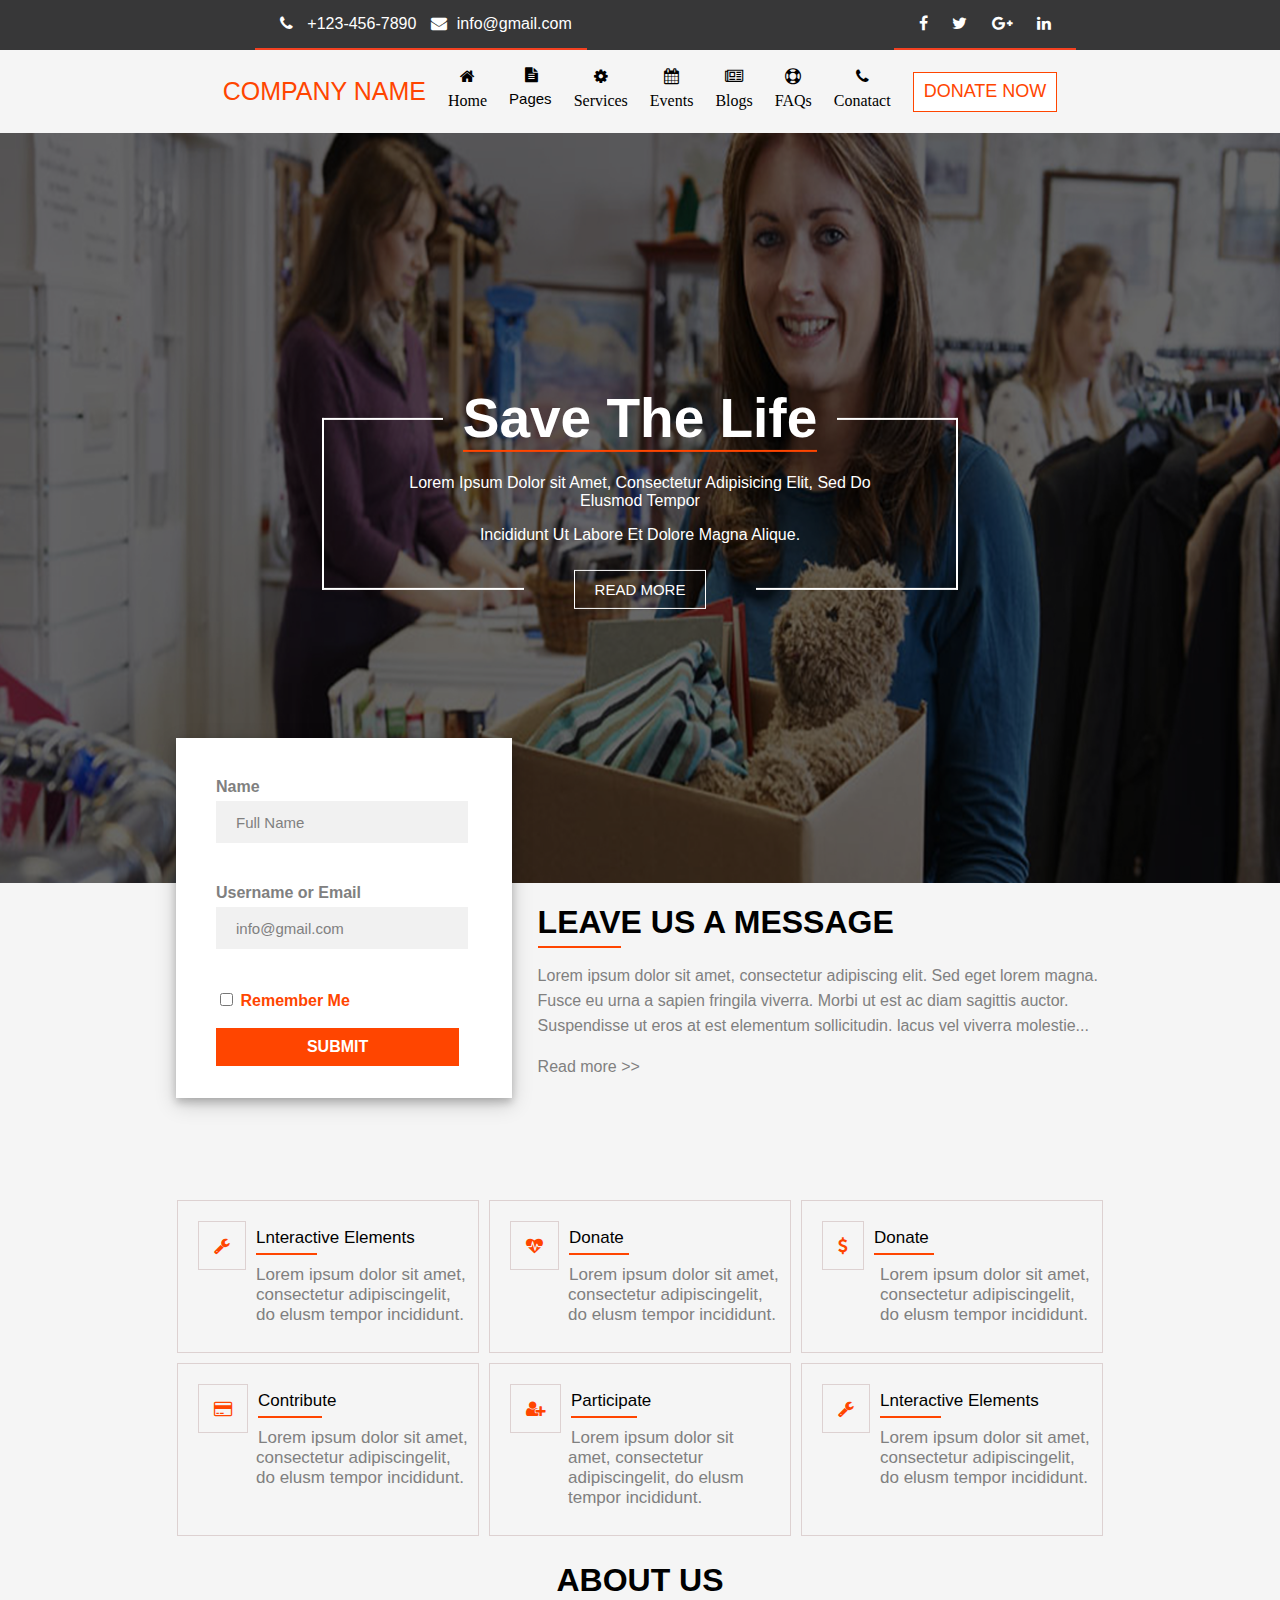
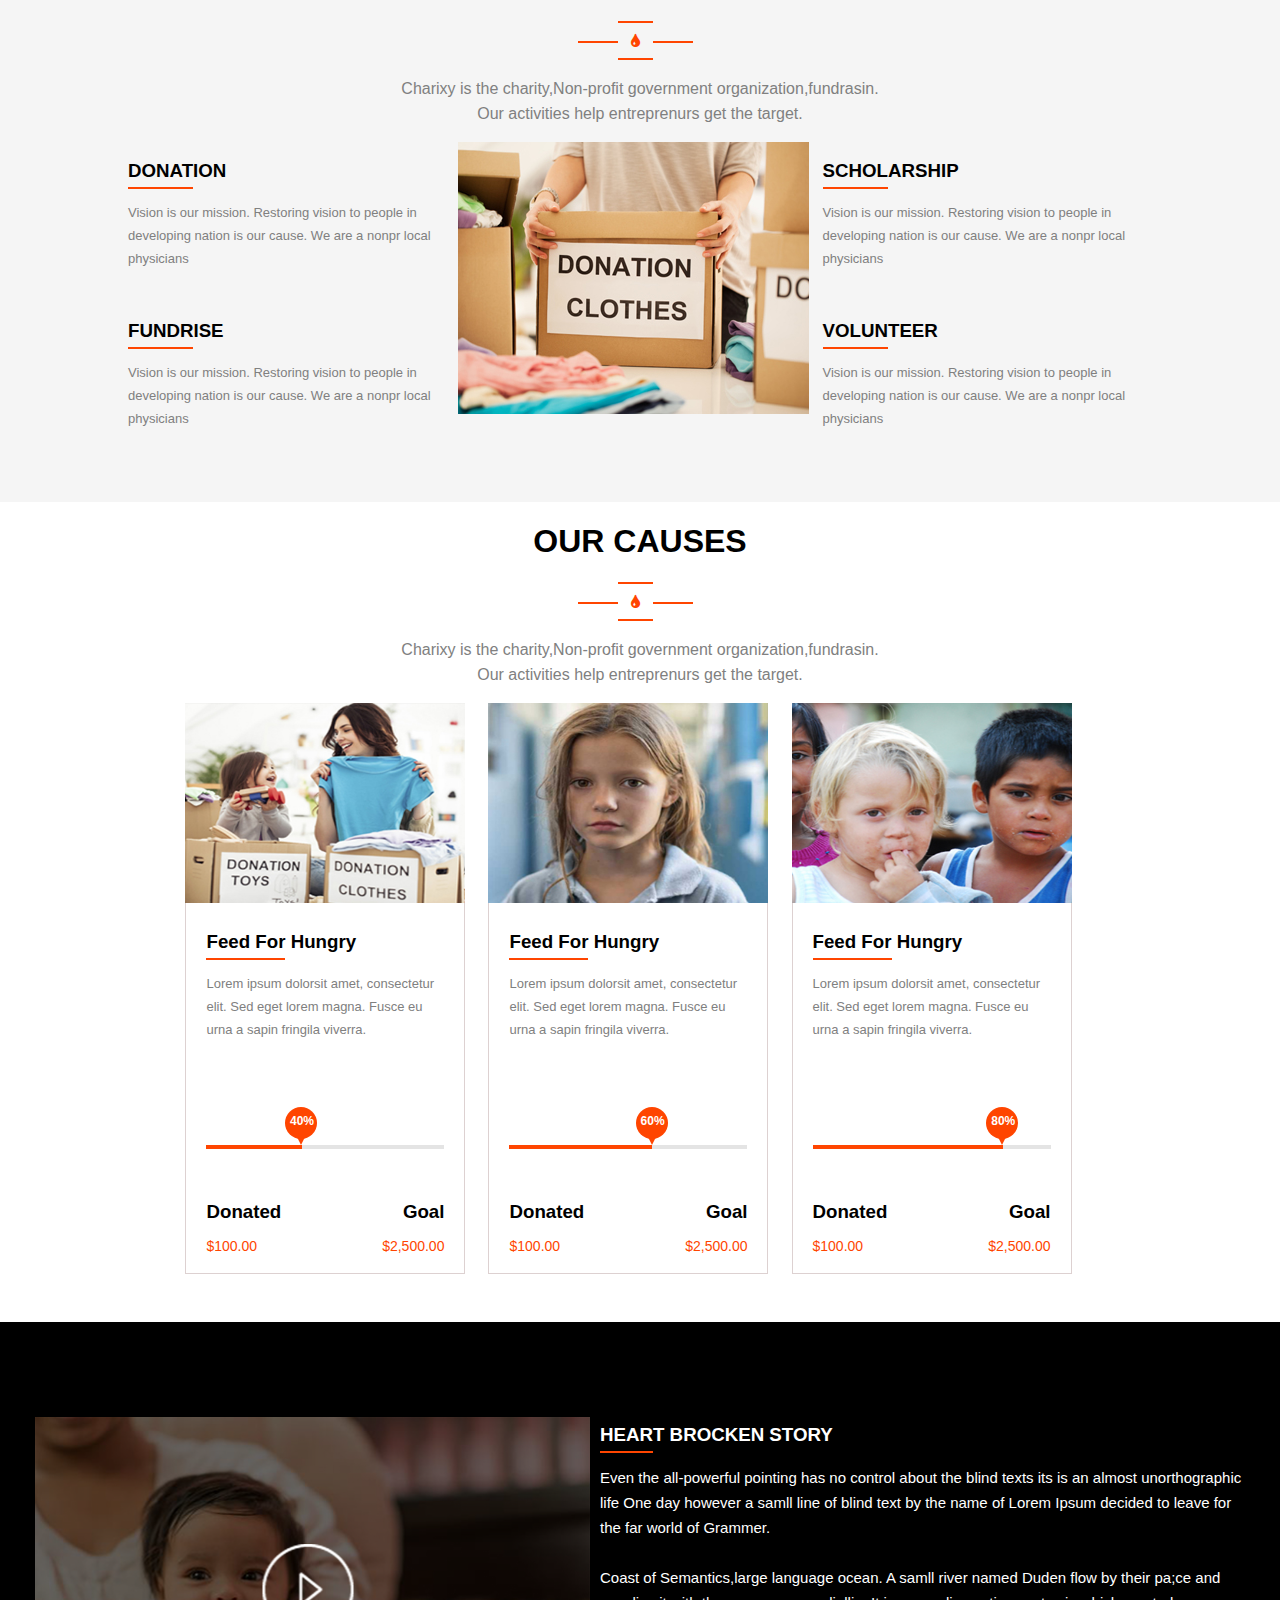
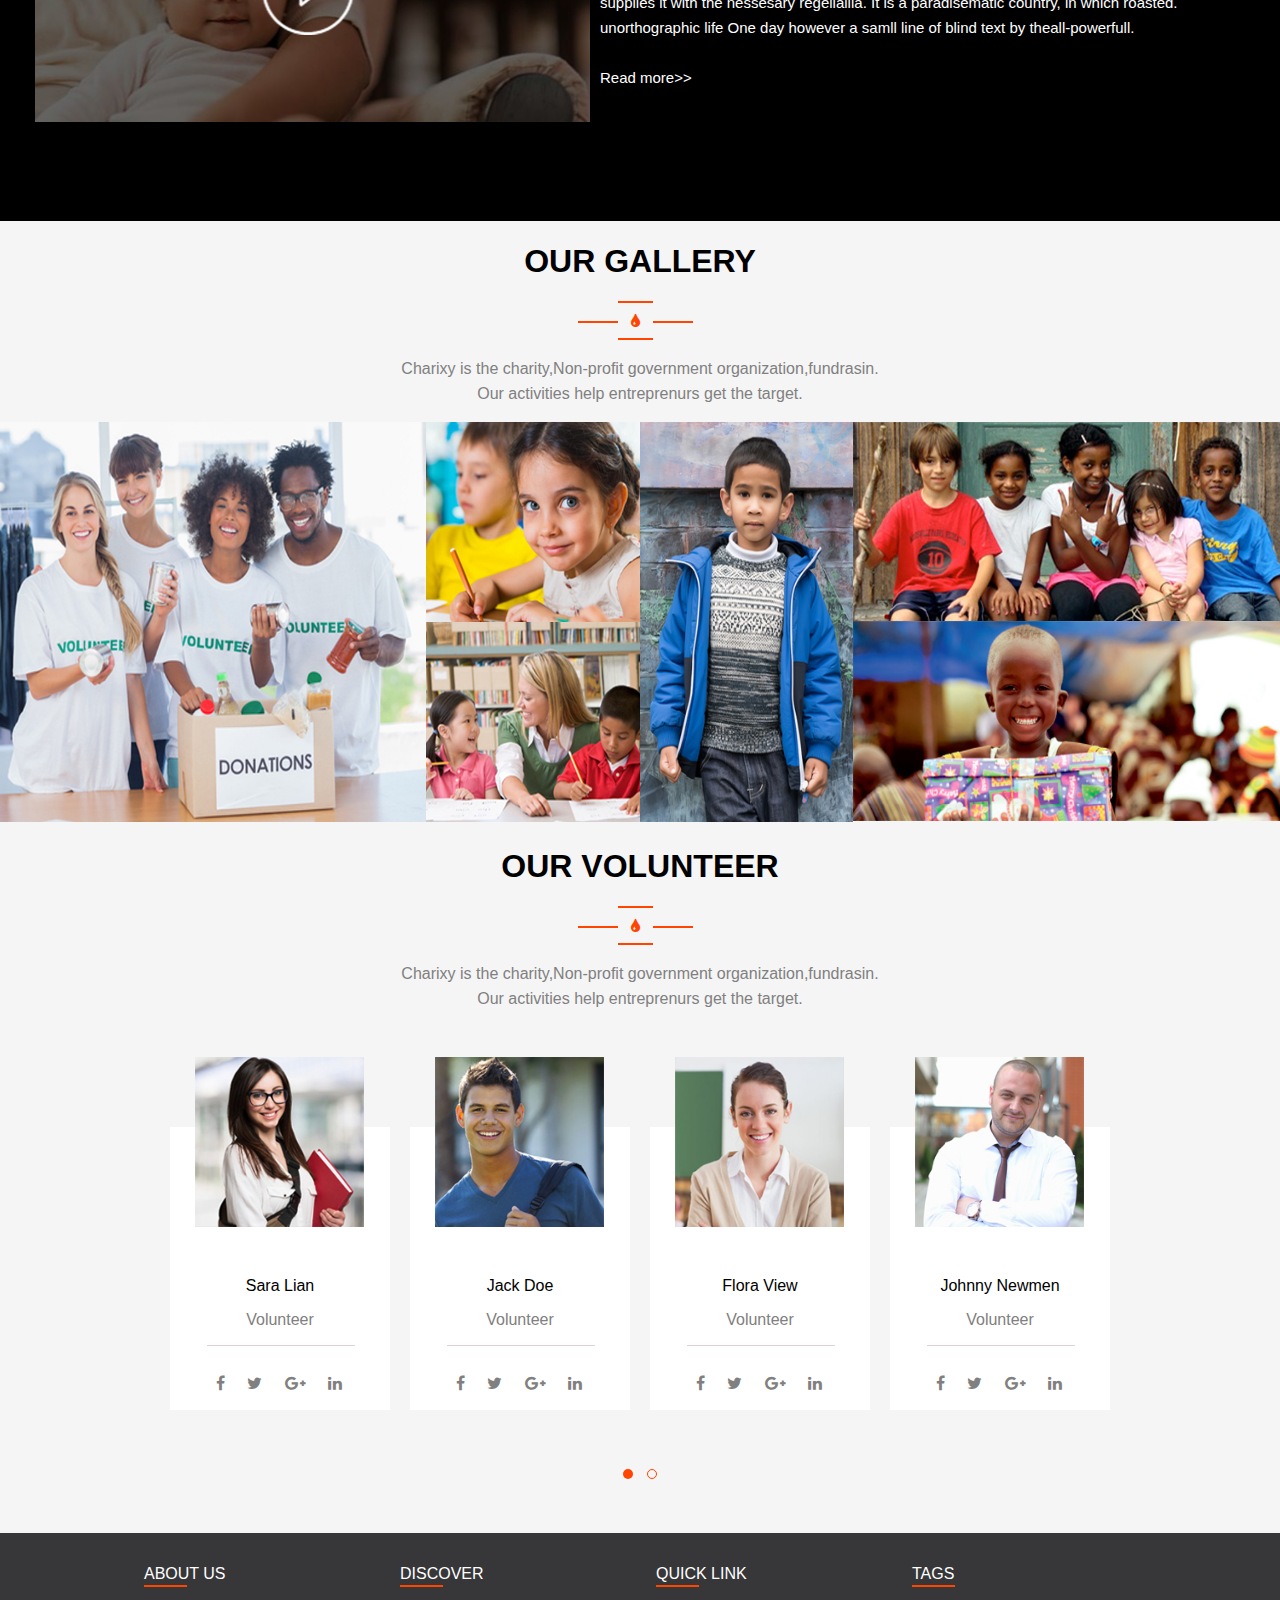
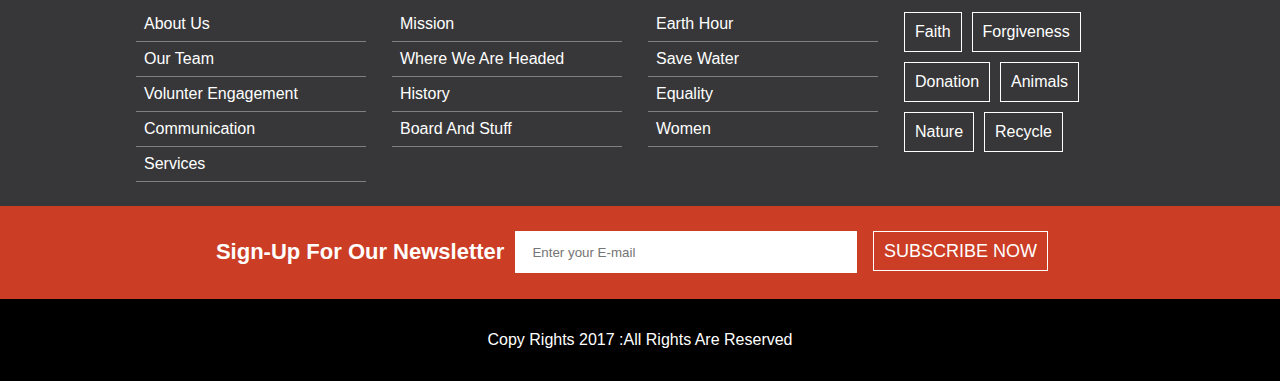
<file: index.html>
<!DOCTYPE html>
<html>
  <head>
    <title>
      Web Page
    </title>
    <meta charset="utf-8" />
    <meta name="viewport" content="width=device-width , initial-scale=1" />
    <link rel="stylesheet" href="webpage-align.css" />
    <link
      rel="stylesheet"
      href="https://cdnjs.cloudflare.com/ajax/libs/font-awesome/4.7.0/css/font-awesome.min.css"
    />
  </head>

  <body>
    <!-- Header of company page-->
    <header class="header-style">
      <div class="head-infos">
        <i class="fa fa-phone"></i> +123-456-7890
        <i class="fa fa-envelope"></i>info@gmail.com
      </div>
      <div class="head-icons head-infos">
        <i class="fa fa-facebook"></i>
        <i class="fa fa-twitter"></i>
        <i class="fa fa-google-plus"></i>
        <i class="fa fa-linkedin"></i>
      </div>
    </header>
    <!--===================================================================
first section includes company name and drop down
=======================================================================-->
    <nav class="flex-container">
      <div class="section-first-left">
        COMPANY NAME
      </div>
      <section class="comp-icon"><i class="fa fa-bars"></i></section>
      <div>
        <i class="fa fa-home">
          <p style="line-height: 0px;">Home</p>
        </i>
      </div>
      <div class="dropdown">
        <a href="#" class="drop"
          ><i class="fa fa-file-text"></i>
          <p style="line-height: 0px; margin-bottom: 0px;">Pages</p>
        </a>
        <div class="dropdown-content">
          <a href="#">About Us</a>
          <a href="#">Volunteer Detail</a>
          <a href="#">Our Gallery</a>
          <a href="#">Error 404</a>
          <a href="#">Coming soon</a>
        </div>
      </div>
      <div>
        <i class="fa fa-cog">
          <p style="line-height: 0px;">Services</p>
        </i>
      </div>
      <div>
        <i class="fa fa-calendar">
          <p style="line-height: 0px;">Events</p>
        </i>
      </div>
      <div>
        <i class="fa fa-newspaper-o">
          <p style="line-height: 0px;">Blogs</p>
        </i>
      </div>
      <div>
        <i class="fa fa-life-ring">
          <p style="line-height: 0px;">FAQs</p>
        </i>
      </div>
      <div>
        <i class="fa fa-phone">
          <p style="line-height: 0px;">Conatact</p>
        </i>
      </div>
      <div class="first-section-right">
        <button class="button">DONATE NOW</button>
      </div>
    </nav>
    <!--===================================================================
second section image sliders
=======================================================================-->
    <article class="section-two-imageslider">
      <img src="images/slider.jpg" class="img-overlay" alt="donate picture" />
      <div class="imgslider-text">
        <fieldset style="border-bottom: none;" class="resp-border">
          <legend>
            <div class="underline">Save The Life</div>
          </legend>
          <p>
            Lorem Ipsum Dolor sit Amet, Consectetur Adipisicing Elit, Sed Do
            Elusmod Tempor
          </p>
          <p style="padding-bottom: 20px;">
            Incididunt Ut Labore Et Dolore Magna Alique.
          </p>
        </fieldset>
        <fieldset class="btn-readmore-align">
          <legend><button>READ MORE</button></legend>
        </fieldset>
      </div>
    </article>
    <!--====registration form=====-->
    <div class="test">
      <section class="form-align">
        <form class="form">
          Name<br />
          <input type="text" name="name" value="Full Name" />
          <br /><br /><br />
          Username or Email<br />
          <input type="text" name="Username" value="info@gmail.com" />
          <br /><br /><br />
          <div class="checkbox">
            <input type="checkbox" name="Remember me" value="Bike" /> Remember
            Me<br /><br />
          </div>

          <button type="submit" class="form-submit">SUBMIT</button>
        </form>
      </section>
      <!--leave message section-->
      <section class="lev-msg">
        <h1>
          <div class="txt-underline">LEAV</div>
          E US A MESSAGE
        </h1>
        <p>
          Lorem ipsum dolor sit amet, consectetur adipiscing elit. Sed eget
          lorem magna. Fusce eu urna a sapien fringila viverra. Morbi ut est ac
          diam sagittis auctor. Suspendisse ut eros at est elementum
          sollicitudin. lacus vel viverra molestie...
        </p>
        <p>Read more >></p>
      </section>
    </div>
    <!-- ===================================================================
    third section flex
=========================================================================-->
    <!--flex box section three-->
    <div class="flex-box-three">
      <section class="flex-three-container">
        <div>
          <i class="fa fa-wrench flex-three-icon"></i>
          <div>
            <p class="flex-three-container-p">
              <span class="txt-underline">Lnteract</span>ive Elements
            </p>
            <p class="flex-three-p">
              Lorem ipsum dolor sit amet, consectetur adipiscingelit, do elusm
              tempor incididunt.
            </p>
          </div>
        </div>
        <div>
          <i class="fa fa-heartbeat flex-three-icon"></i>
          <div>
            <p>
              <span class="txt-underline">Donate&nbsp;</span>
            </p>
            <br />
            <p class="flex-three-p">
              Lorem ipsum dolor sit amet, consectetur adipiscingelit, do elusm
              tempor incididunt.
            </p>
          </div>
        </div>
        <div>
          <i class="fa fa-usd flex-three-icon"></i>
          <div>
            <p>
              <span class="txt-underline">Donate&nbsp;</span>
            </p>
            <br />
            <p class="flex-three-p">
              Lorem ipsum dolor sit amet, consectetur adipiscingelit, do elusm
              tempor incididunt.
            </p>
          </div>
        </div>
        <div>
          <i class="fa fa-credit-card flex-three-icon"></i>
          <div>
            <p><span class="txt-underline">Contribu</span>te</p>
            <p class="flex-three-p">
              Lorem ipsum dolor sit amet, consectetur adipiscingelit, do elusm
              tempor incididunt.
            </p>
          </div>
        </div>
        <div>
          <div>
            <i class="fa fa-user-plus flex-three-icon"></i>
          </div>
          <div>
            <p><span class="txt-underline">Participa</span>te</p>
            <p class="flex-three-p">
              Lorem ipsum dolor sit amet, consectetur adipiscingelit, do elusm
              tempor incididunt.
            </p>
          </div>
        </div>
        <div>
          <i class="fa fa-wrench flex-three-icon"></i>
          <div>
            <p><span class="txt-underline">Lnteract</span>ive Elements</p>
            <p class="flex-three-p">
              Lorem ipsum dolor sit amet, consectetur adipiscingelit, do elusm
              tempor incididunt.
            </p>
          </div>
        </div>
      </section>
    </div>
    <!--================================================================================
    scetion four ABOUT US
====================================================================================-->
    <section class="about-us">
      <!--changes to the drop symbol-->
      <div class="common-container">
        <div>
          <div class="trail">
            <h1>ABOUT US</h1>
            <div>
              <div class="line2"></div>
              <div class="tint">
                <i class="fa fa-tint" aria-hidden="true"></i>
              </div>
              <div class="line3"></div>
            </div>
          </div>
          <div>
            <p class="ourclass-p">
              Charixy is the charity,Non-profit government
              organization,fundrasin. Our activities help entreprenurs get the
              target.
            </p>
          </div>
        </div>
      </div>
      <!--changes to the drop symbol-->
      <section class="flex-common flex-center box">
        <div>
          <div>
            <h3><span class="txt-underline">DONAT</span>ION</h3>
            <p>
              Vision is our mission. Restoring vision to people in developing
              nation is our cause. We are a nonpr local physicians
            </p>
            <br />
          </div>
          <div>
            <h3><span class="txt-underline">FUNDR</span>ISE</h3>
            <p>
              Vision is our mission. Restoring vision to people in developing
              nation is our cause. We are a nonpr local physicians
            </p>
          </div>
        </div>
        <div>
          <img src="images/about.jpg" alt="Donation clothes" />
        </div>
        <div class="abt-space">
          <h3><span class="txt-underline">SCHOL</span>ARSHIP</h3>
          <p>
            Vision is our mission. Restoring vision to people in developing
            nation is our cause. We are a nonpr local physicians
          </p>
          <br />
          <h3><span class="txt-underline">VOLUN</span>TEER</h3>
          <p>
            Vision is our mission. Restoring vision to people in developing
            nation is our cause. We are a nonpr local physicians
          </p>
        </div>
      </section>
    </section>
    <!--================================================================================
    scetion five our causes
====================================================================================-->
    <section class="ourcauses">
      <div class="common-container">
        <div>
          <div class="trail">
            <h1>OUR CAUSES</h1>
            <div>
              <div class="line2"></div>
              <div class="tint">
                <i class="fa fa-tint" aria-hidden="true"></i>
              </div>
              <div class="line3"></div>
            </div>
          </div>
          <div>
            <p class="ourclass-p">
              Charixy is the charity,Non-profit government
              organization,fundrasin. Our activities help entreprenurs get the
              target.
            </p>
          </div>
        </div>
      </div>
      <div class="flex-ourcauses">
        <section class="flex-commons-our mobour-causes">
          <div class="our-causes-1">
            <img src="images/causes-1.jpg" alt="causes-1" />
            <div class="ourcause-txt">
              <h3><span class="txt-underline">Feed For </span>&nbsp;Hungry</h3>
              <p>
                Lorem ipsum dolorsit amet, consectetur elit. Sed eget lorem
                magna. Fusce eu urna a sapin fringila viverra.
              </p>
              <section class="shape-align-one">
                <div class="shape"><div class="shape-text">40%</div></div>
                <div class="triangle-down"></div>
              </section>
              <div class="progressbar">
                <div></div>
              </div>
              <article class="donatedamt">
                <div style="float: left;">
                  <h3>Donated</h3>
                  <p>&#36;100.00</p>
                </div>
                <div class="align-goal">
                  <h3>Goal</h3>
                  <p>&#36;2,500.00</p>
                </div>
              </article>
            </div>
          </div>
          <div class="our-causes-1">
            <img src="images/causes-2.jpg" alt="causes-2" />
            <div class="ourcause-txt">
              <h3><span class="txt-underline">Feed For </span>&nbsp;Hungry</h3>
              <p>
                Lorem ipsum dolorsit amet, consectetur elit. Sed eget lorem
                magna. Fusce eu urna a sapin fringila viverra.
              </p>
              <section class="shape-align-two">
                <div class="shape"><div class="shape-text">60%</div></div>
                <div class="triangle-down"></div>
              </section>
              <div class="progressbar">
                <div style="width: 60%;"></div>
              </div>
              <article class="donatedamt">
                <div style="float: left;">
                  <h3>Donated</h3>
                  <p>&#36;100.00</p>
                </div>
                <div class="align-goal">
                  <h3>Goal</h3>
                  <p>&#36;2,500.00</p>
                </div>
              </article>
            </div>
          </div>
          <div class="our-causes-1">
            <img src="images/causes-3.jpg" alt="causes-3" />
            <div class="ourcause-txt">
              <h3><span class="txt-underline">Feed For </span>&nbsp;Hungry</h3>
              <p>
                Lorem ipsum dolorsit amet, consectetur elit. Sed eget lorem
                magna. Fusce eu urna a sapin fringila viverra.
              </p>
              <section class="shape-align-three">
                <div class="shape"><div class="shape-text">80%</div></div>
                <div class="triangle-down"></div>
              </section>
              <div class="progressbar">
                <div style="width: 80%;"></div>
              </div>
              <article class="donatedamt">
                <div style="float: left;">
                  <h3>Donated</h3>
                  <p>&#36;100.00</p>
                </div>
                <div class="align-goal">
                  <h3>Goal</h3>
                  <p>&#36;2,500.00</p>
                </div>
              </article>
            </div>
          </div>
        </section>
      </div>
    </section>
    <!--================================================================================
    section six video heart broken story
====================================================================================-->
    <article class=" hrt-brken-stry">
      <div>
        <img
          src="images/video-img.jpg"
          class="hrt-brken-image-overlay hrt-brken-stry-img"
          alt="Heart broken story video"
        />
        <img src="images/play-btn.png" class="play-btn" />
      </div>

      <div style="padding-top: 4%;">
        <h3 style="padding-left: 10px;">
          <span class="txt-underline">HEAR</span>T BROCKEN STORY
        </h3>
        <p>
          Even the all-powerful pointing has no control about the blind texts
          its is an almost unorthographic life One day however a samll line of
          blind text by the name of Lorem Ipsum decided to leave for the far
          world of Grammer.<br /><br />
          Coast of Semantics,large language ocean. A samll river named Duden
          flow by their pa;ce and supplies it with the nessesary regeliallia. It
          is a paradisematic country, in which roasted. unorthographic life One
          day however a samll line of blind text by theall-powerfull.<br /><br />
          Read more>>
        </p>
      </div>
    </article>
    <!--================================================================================
    section seven OUR GALLERY
====================================================================================-->
    <section class="ourgallery">
      <div class="common-container">
        <div>
          <div class="trail">
            <h1>OUR GALLERY</h1>
            <div>
              <div class="line2"></div>
              <div class="tint">
                <i class="fa fa-tint" aria-hidden="true"></i>
              </div>
              <div class="line3"></div>
            </div>
          </div>
          <div>
            <p class="ourclass-p">
              Charixy is the charity,Non-profit government
              organization,fundrasin. Our activities help entreprenurs get the
              target.
            </p>
          </div>
        </div>
      </div>
      <section class="flex-commons">
        <div class="flex-commons-align">
          <img
            src="images/gallery-1.jpg"
            class="gallery-4-img"
            alt="gallery-1 image"
          />
        </div>
        <div class="flex-commons-align">
          <div>
            <img
              src="images/gallery-2.jpg"
              alt="gallery-2 image"
              height="200"
            />
          </div>
          <div>
            <img
              src="images/gallery-3.jpg"
              alt="gallery-3 image"
              style="margin-top: -4px;"
              height="200"
            />
          </div>
        </div>
        <div class="flex-commons-align gallery-4-img">
          <img
            src="images/gallery-4.jpg"
            class="over-lay"
            alt="gallery-4 image"
          />
        </div>
        <div class="flex-commons-align">
          <div>
            <img
              src="images/gallery-5.jpg"
              alt="gallery-5 image"
              height="200"
            />
          </div>
          <div>
            <img
              src="images/gallery-6.jpg"
              alt="gallery-6 image"
              height="200"
              style="margin-top: -5px;"
            />
          </div>
        </div>
      </section>
    </section>
    <!--================================================================================
    section eight OUR VOLUNTEER
====================================================================================-->
    <section class="ourvolunteer">
      <div class="common-container">
        <div>
          <div class="trail">
            <h1>OUR VOLUNTEER</h1>
            <div>
              <div class="line2"></div>
              <div class="tint">
                <i class="fa fa-tint" aria-hidden="true"></i>
              </div>
              <div class="line3"></div>
            </div>
          </div>
          <div>
            <p class="ourclass-p">
              Charixy is the charity,Non-profit government
              organization,fundrasin. Our activities help entreprenurs get the
              target.
            </p>
          </div>
        </div>
      </div>
      <section class="flex-ourvolunteer">
        <div class="volunteer">
          <img src="images/volunteer-1.jpg" alt="volunteer-1 photo" />
          <p class="volunteer-p">Sara Lian</p>
          <p style="color: grey;">Volunteer</p>
          <div class="volunteer-icon">
            <div class="iconcenter">
              <i class="fa fa-facebook"></i>
              <i class="fa fa-twitter"></i>
              <i class="fa fa-google-plus"></i>
              <i class="fa fa-linkedin"></i>
            </div>
          </div>
        </div>
        <div class="volunteer mob-view-vol">
          <img src="images/volunteer-2.jpg" alt="volunteer-1 photo" />
          <p class="volunteer-p">Jack Doe</p>
          <p style="color: grey;">Volunteer</p>
          <div class="volunteer-icon">
            <div class="iconcenter">
              <i class="fa fa-facebook"></i>
              <i class="fa fa-twitter"></i>
              <i class="fa fa-google-plus"></i>
              <i class="fa fa-linkedin"></i>
            </div>
          </div>
        </div>
        <div class="volunteer mob-view-vol">
          <img src="images/volunteer-3.jpg" alt="volunteer-1 photo" />
          <p class="volunteer-p">Flora View</p>
          <p style="color: grey;">Volunteer</p>
          <div class="volunteer-icon">
            <div class="iconcenter">
              <i class="fa fa-facebook"></i>
              <i class="fa fa-twitter"></i>
              <i class="fa fa-google-plus"></i>
              <i class="fa fa-linkedin"></i>
            </div>
          </div>
        </div>
        <div class="volunteer mob-view-vol">
          <img src="images/volunteer-4.jpg" alt="volunteer-1 photo" />
          <p class="volunteer-p">Johnny Newmen</p>
          <p style="color: grey;">Volunteer</p>
          <div class="volunteer-icon">
            <div class="iconcenter">
              <i class="fa fa-facebook"></i>
              <i class="fa fa-twitter"></i>
              <i class="fa fa-google-plus"></i>
              <i class="fa fa-linkedin"></i>
            </div>
          </div>
        </div>
      </section>
      <article class="dots">
        <span class="dot"></span>
        <span class="dote"></span>
      </article>
    </section>
    <!--================================================================================
    section nine DISCOVER
====================================================================================-->
    <footer class="footer-field">
      <div class="foot-list">
        <ul>
          <li><span>About us</span></li>
          <hr />
          <li style="margin-top: 20px;">About us</li>
          <li>our team</li>
          <li>volunter engagement</li>
          <li>communication</li>
          <li>services</li>
        </ul>
        <ul>
          <li><span>Discover</span></li>
          <hr />
          <li style="margin-top: 20px;">Mission</li>
          <li>Where we are headed</li>
          <li>History</li>
          <li>Board and stuff</li>
        </ul>
        <ul>
          <li><span>Quick link</span></li>
          <hr />
          <li style="margin-top: 20px;">Earth hour</li>
          <li>Save water</li>
          <li>Equality</li>
          <li>Women</li>
        </ul>
        <ul>
          <li class="last-item"><span>Tags&nbsp;&nbsp;</span></li>
          <hr />
          <div class="foot-tag">
            <div><button class="tag-button">Faith</button></div>
            <div><button class="tag-button">Forgiveness</button></div>
            <div><button class="tag-button">Donation</button></div>
            <div><button class="tag-button">Animals</button></div>
            <div><button class="tag-button">Nature</button></div>
            <div><button class="tag-button">Recycle</button></div>
          </div>
        </ul>
      </div>
      <div class="foot-signup">
        <div class="sign-in"><span> Sign-up for our newsletter </span></div>
        <div><input type="mail" placeholder=" Enter your E-mail" /></div>
        <div><button class="button button3">Subscribe Now</button></div>
      </div>
      <div class="foot-copyrgt">
        <span>Copy rights 2017 :all rights are reserved</span>
      </div>
    </footer>
  </body>
</html>
</file>
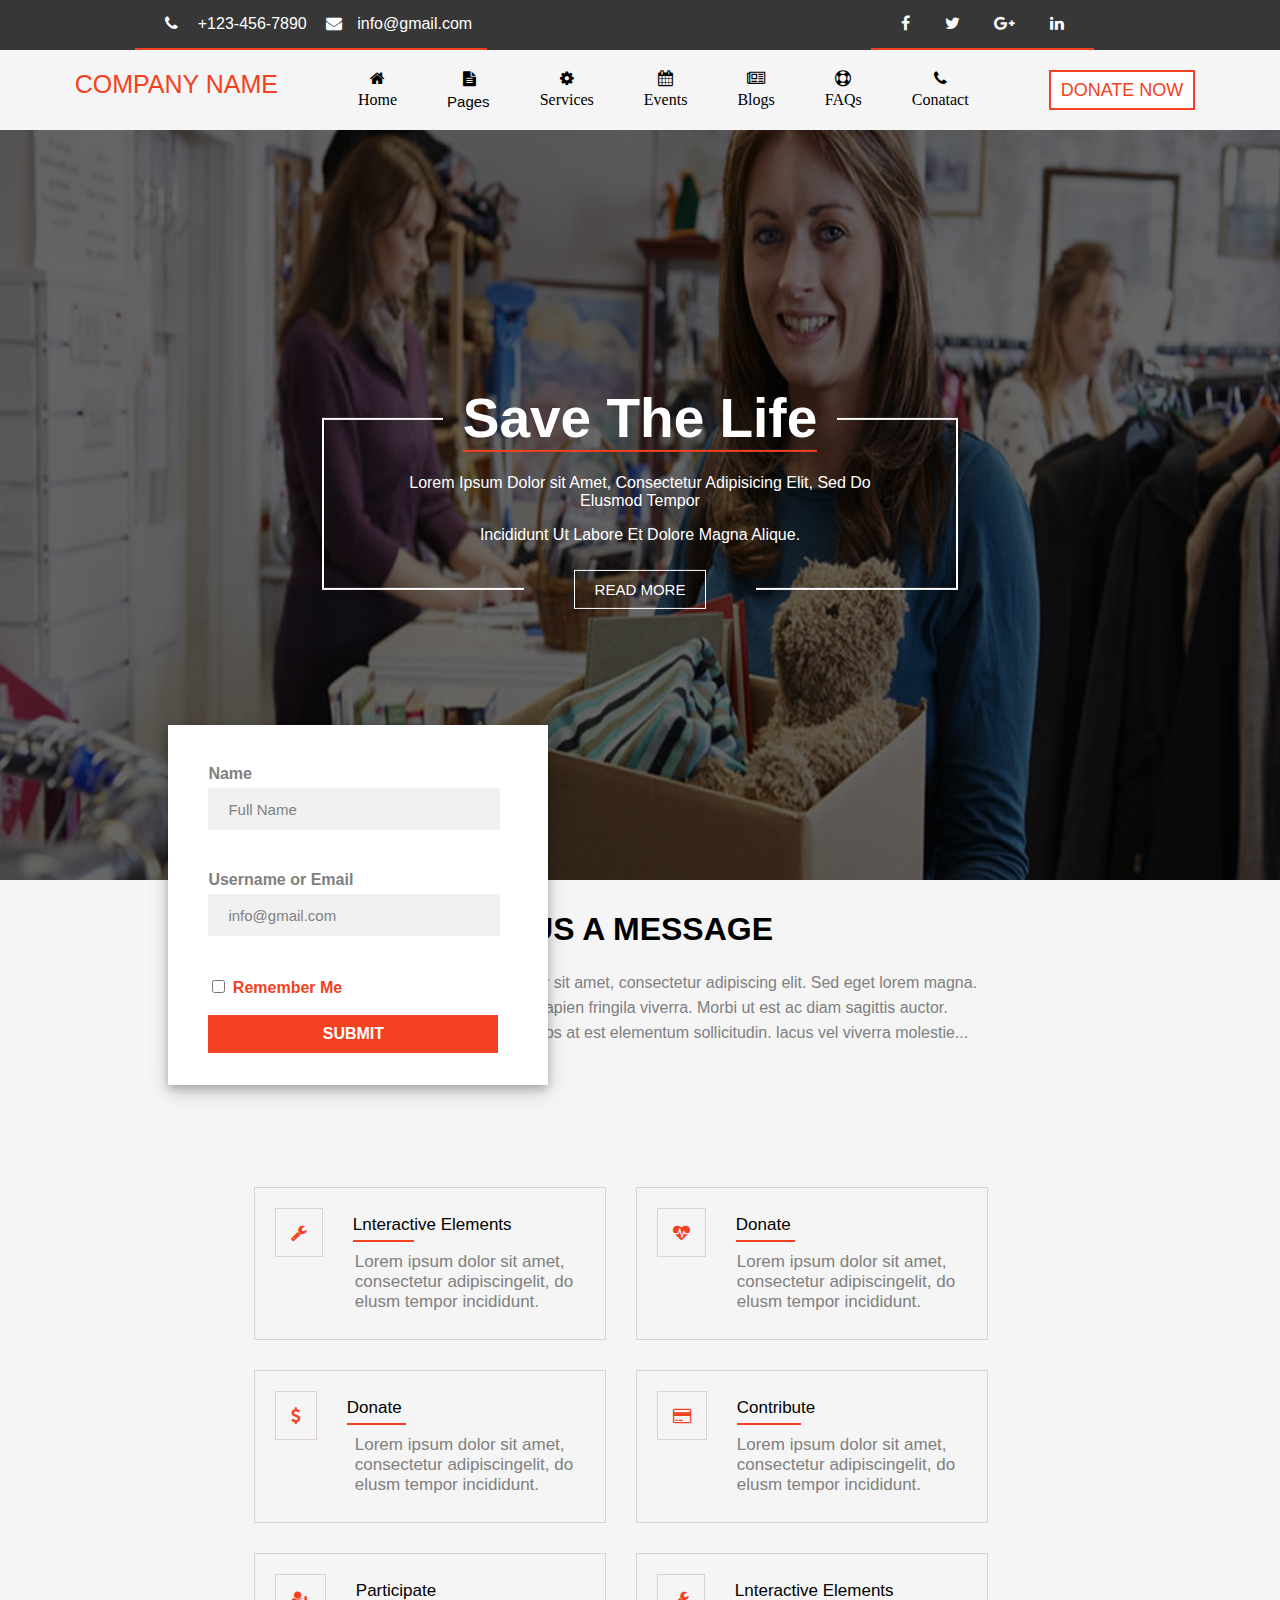
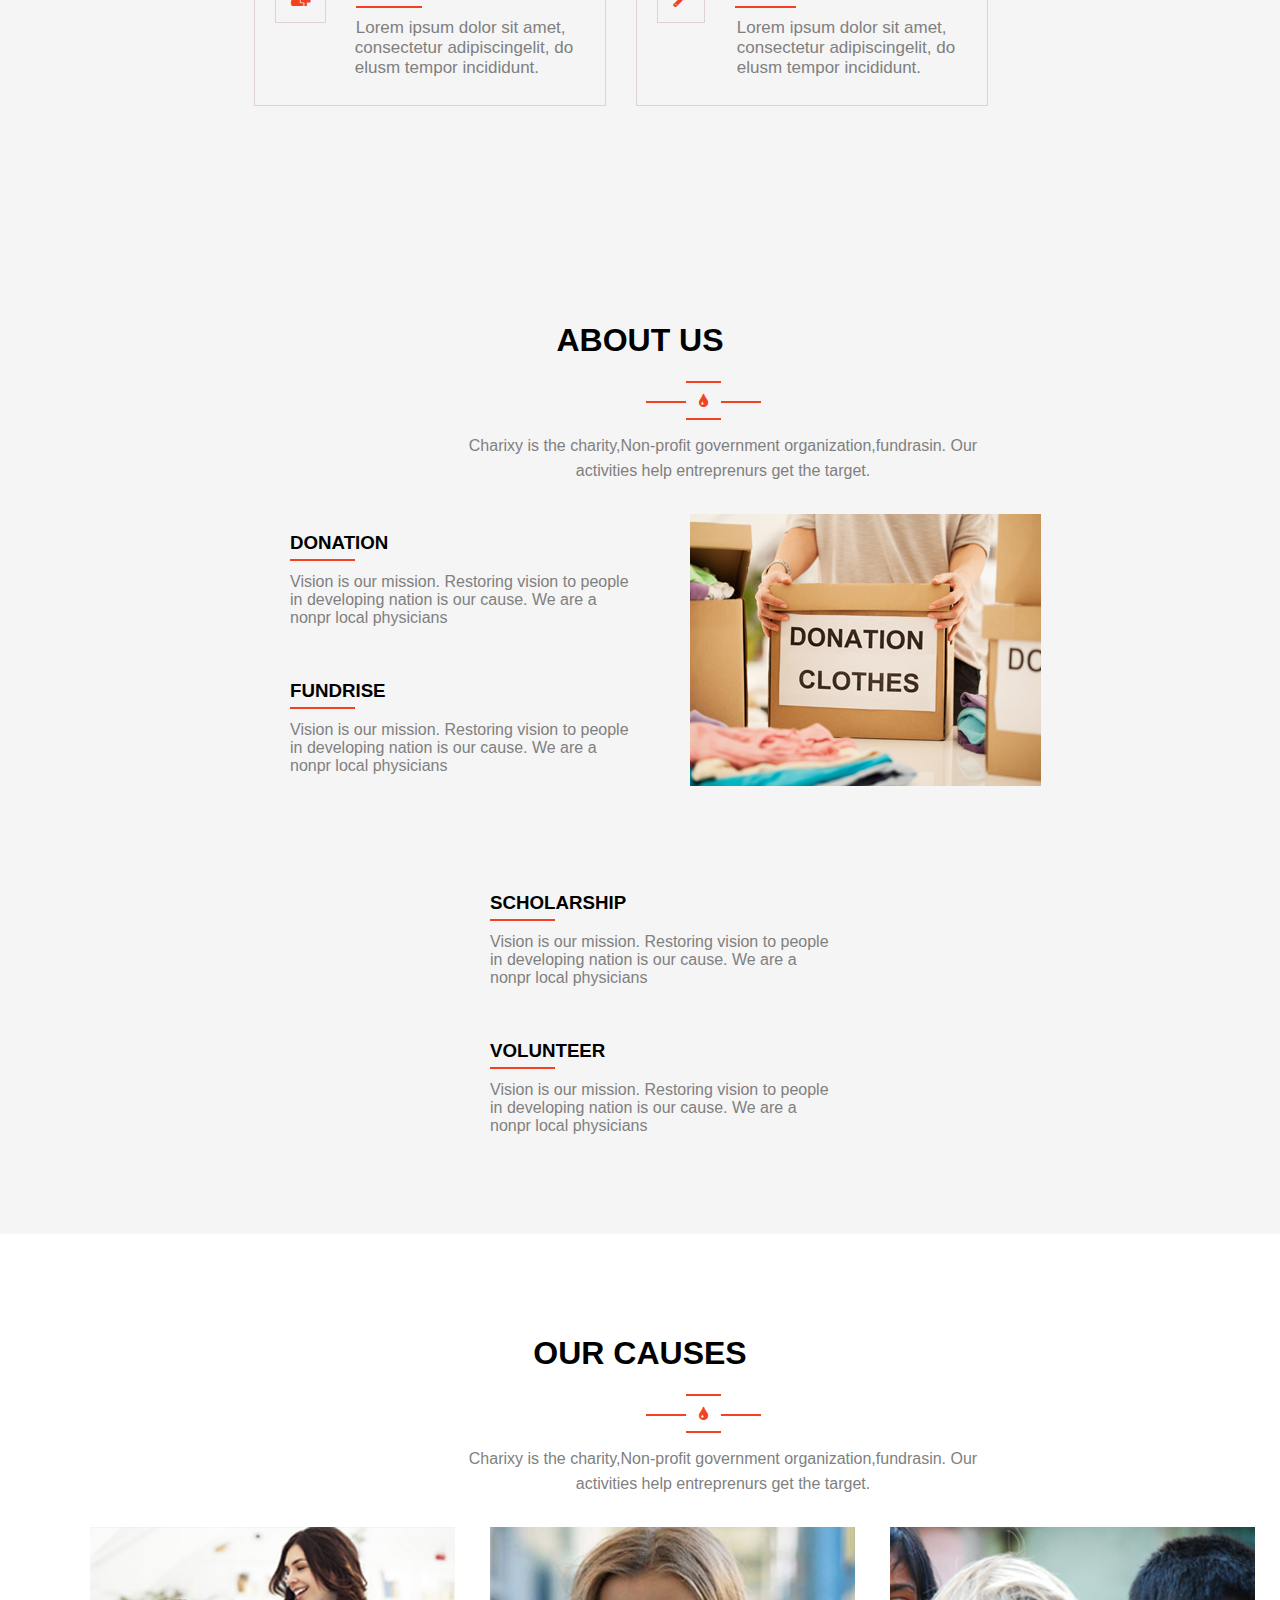
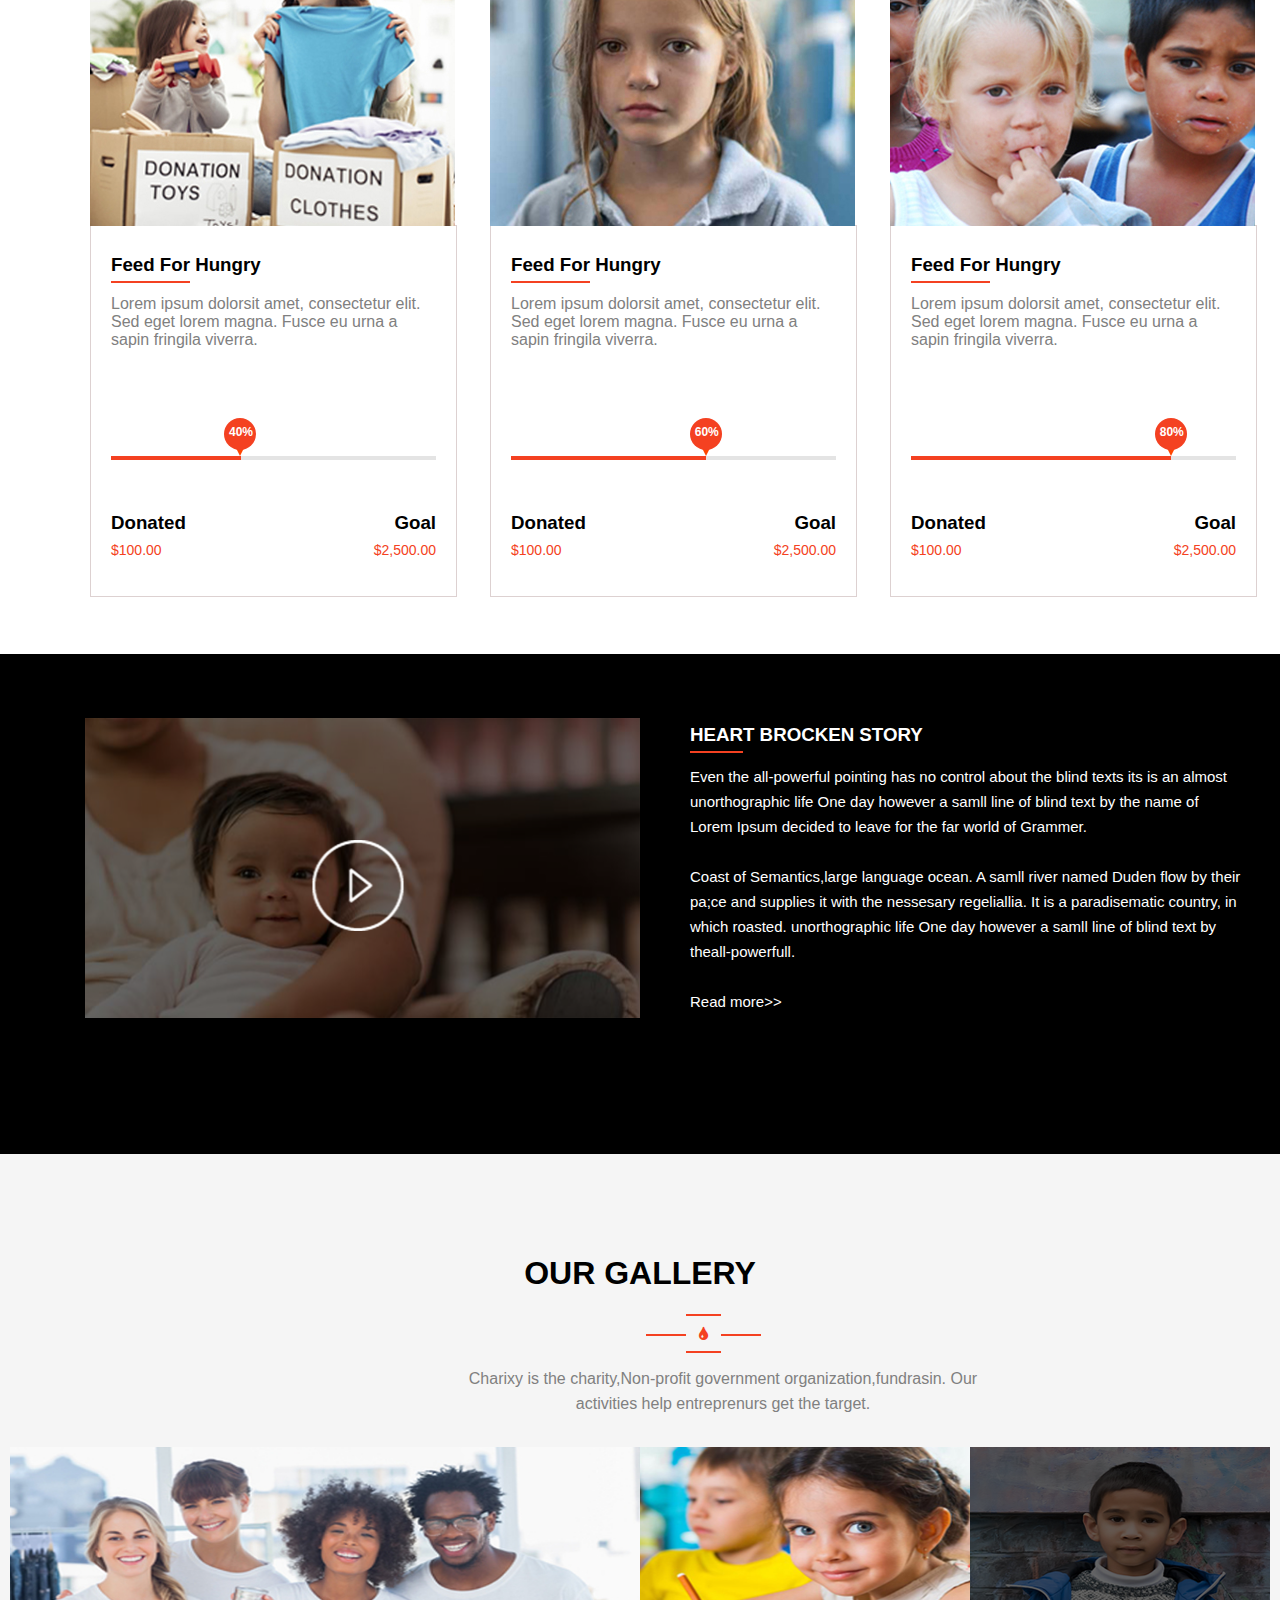
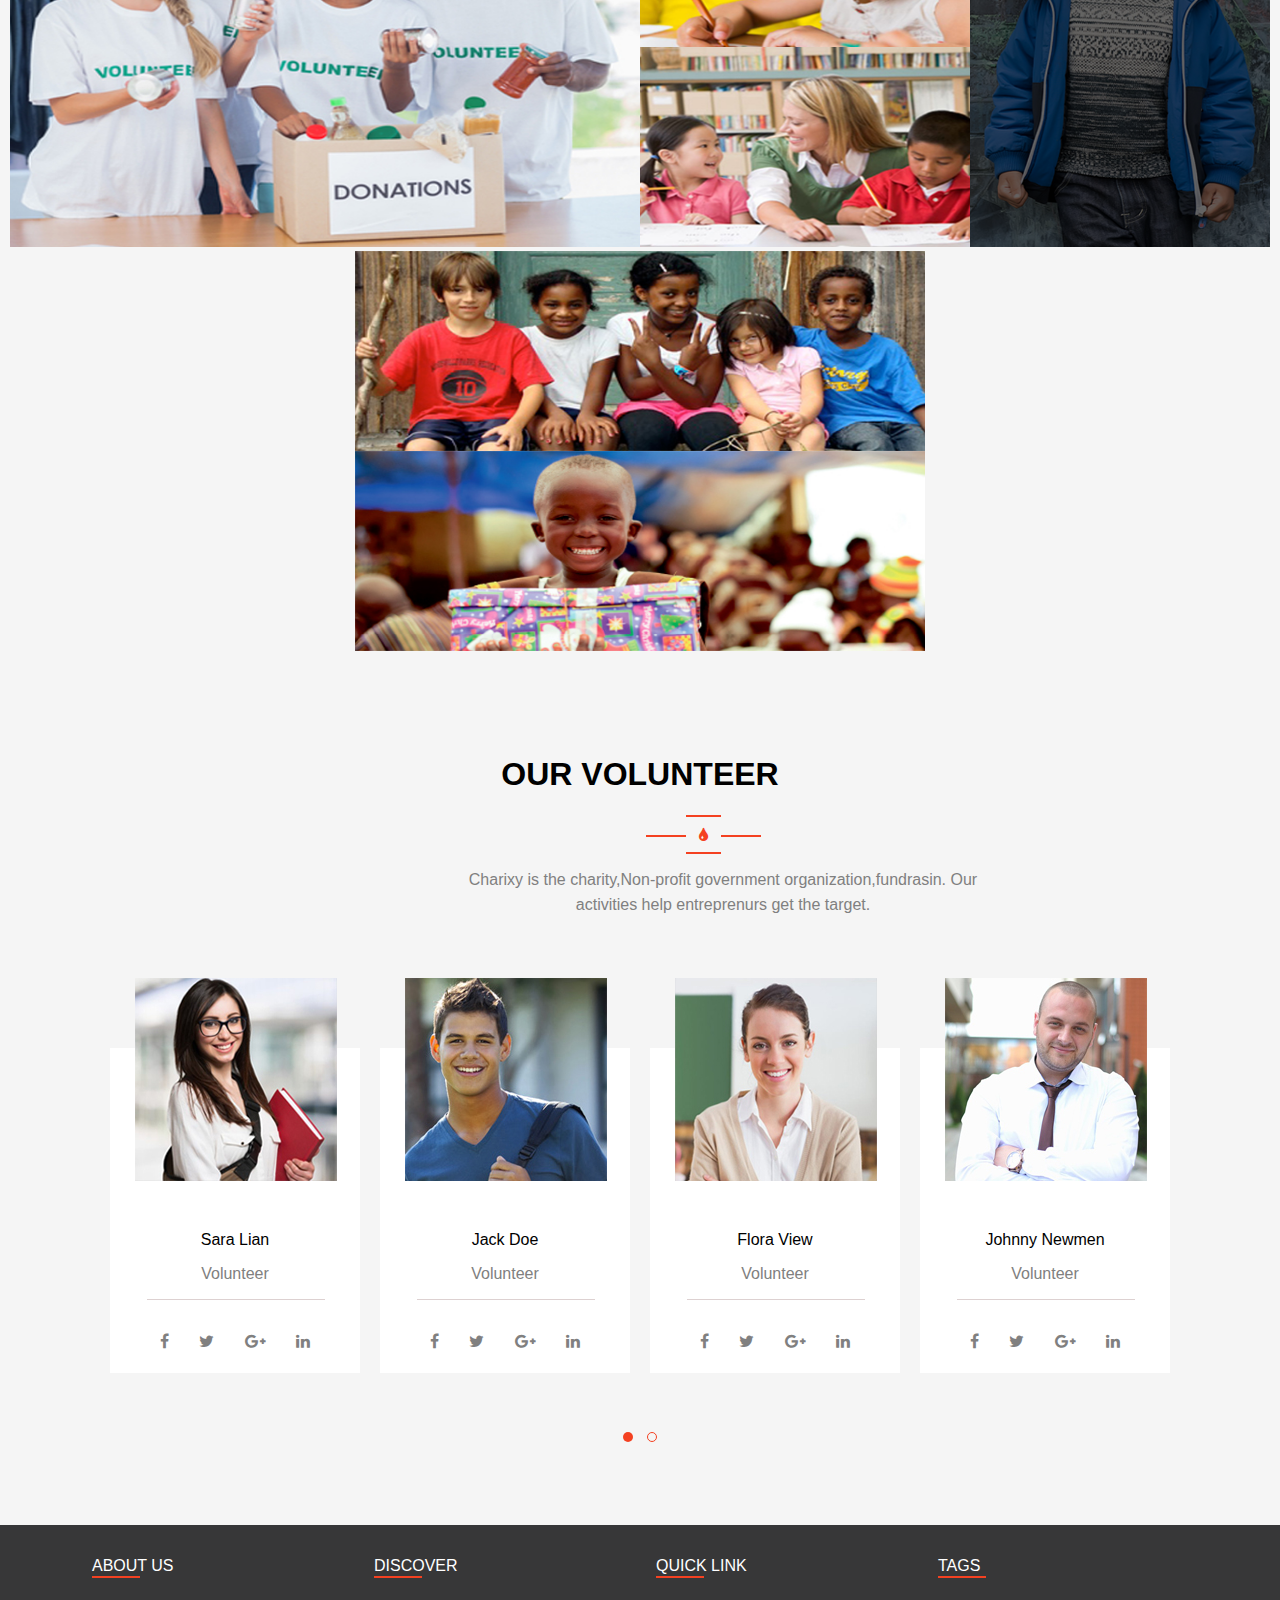
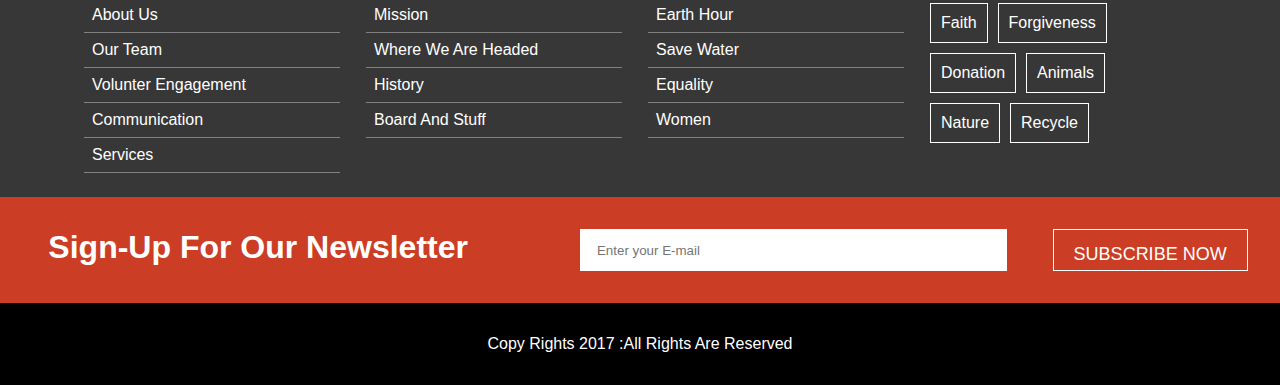
<file: index-sass-page.html>
<!DOCTYPE html>
<html>

<head>
    <title>
        Web Page sass
    </title>
    <meta charset="utf-8">
    <meta name='viewport' content="width=device-width , initial-scale=1">
    <link rel="stylesheet" href="demo.css">
    <link rel="stylesheet" href="https://cdnjs.cloudflare.com/ajax/libs/font-awesome/4.7.0/css/font-awesome.min.css">
</head>

<body>
    <!-- Header of company page-->
    <header class="header-style">
        <div class="head-infos">
            <i class="fa fa-phone"></i> +123-456-7890
            <i class="fa fa-envelope"></i>info@gmail.com
        </div>
        <div class="head-icons">
            <div class="head-infos">
                <i class="fa fa-facebook"></i>
                <i class="fa fa-twitter"></i>
                <i class="fa fa-google-plus"></i>
                <i class="fa fa-linkedin"></i>
            </div>
        </div>
    </header>
<!--===================================================================
first section includes company name and drop down
=======================================================================-->
    <nav class="flex-container">
        <div class="section-first-left">
            COMPANY NAME
            <section class="menu-icon">
                <div></div>
                <div></div>
                <div></div>
            </section>
        </div>

        <div style="padding-left: 50px;"><i class="fa fa-home">
                <p style="margin-top: 5px;">Home</p>
            </i></div>
        <div class="dropdown">
            <a href="#" class="drop"><i class="fa fa-file-text"></i>
                <p style="margin-top: 5px; margin-bottom: 0px;">Pages</p>
            </a>
            <div class="dropdown-content">
                <a href="#">About Us</a>
                <a href="#">Volunteer Detail</a>
                <a href="#">Our Gallery</a>
                <a href="#">Error 404</a>
                <a href="#">Coming soon</a>
            </div>
        </div>
        <div>
            <i class="fa fa-cog">
                <p style="margin-top: 5px;">Services</p>
            </i>
        </div>
        <div>
            <i class="fa fa-calendar">
                <p style="margin-top: 5px;">Events</p>
            </i>
        </div>
        <div>
            <i class="fa fa-newspaper-o">
                <p style="margin-top: 5px;">Blogs</p>
            </i>
        </div>
        <div>
            <i class="fa fa-life-ring">
                <p style="margin-top: 5px;">FAQs</p>
            </i>
        </div>
        <div>
            <i class="fa fa-phone">
                <p style="margin-top: 5px;">Conatact</p>
            </i>
        </div>
        <div class="first-section-right">
            <button class="button"> DONATE NOW</button>
        </div>
    </nav>
<!--===================================================================
second section image sliders
=======================================================================-->
    <article class="section-two-imageslider">
        <img src="images/slider.jpg" class="img-overlay" alt="donate picture">
        <div class="imgslider-text">
            <fieldset style="border-bottom: none;" class="resp-border">
                <legend>
                    <div class="underline">Save The Life</div>
                </legend>
                <p>Lorem Ipsum Dolor sit Amet, Consectetur Adipisicing Elit, Sed Do Elusmod Tempor </p>
                <p style="padding-bottom: 20px;"> Incididunt Ut Labore Et Dolore Magna Alique.</p>
            </fieldset>
            <fieldset class="btn-readmore-align">
                <legend><button>READ MORE</button></legend>
            </fieldset>
        </div>
    </article>
    <!--====registration form=====-->
    <section class="form-align">
        <form class="form">
            Name<br>
            <input type="text" name="name" value="Full Name">
            <br><br><br>
            Username or Email<br>
            <input type="text" name="Username" value="info@gmail.com">
            <br><br><br>
            <div class="checkbox">
                <input type="checkbox" name="Remember me" value="Bike"> Remember Me<br><br></div>
            <button type="submit" class="form-submit"> SUBMIT</button>
        </form>
    </section>
    <!--leave message section-->
    <section class="lev-msg">
        <h1>
            <div class="txt-underline">LEAV</div>E US A MESSAGE
        </h1>
        <p>Lorem ipsum dolor sit amet, consectetur adipiscing elit. Sed eget lorem magna.
            Fusce eu urna a sapien fringila viverra. Morbi ut est ac diam sagittis auctor.
            Suspendisse ut eros at est elementum sollicitudin. lacus vel viverra molestie...
        </p>
        <p>Read more >></p>
    </section>
<!-- ===================================================================
    third section flex
=========================================================================-->

    <!--flex box section three-->
    <section class="flex-three-container">
        <div>
            <i class="fa fa-wrench flex-three-icon"></i>
            <div>
                <p class="flex-three-container-p">
                    <span class="txt-underline">Lnteract</span>ive Elements
                </p>
                <p class="flex-three-p">Lorem ipsum dolor sit amet,
                    consectetur adipiscingelit, do
                    elusm tempor incididunt.
                </p>
            </div>
        </div>
        <div>
            <i class="fa fa-heartbeat flex-three-icon"></i>
            <div>
                <p>
                    <span class="txt-underline">Donate&nbsp;</span>
                </p><br>
                <p class="flex-three-p">Lorem ipsum dolor sit amet,
                    consectetur adipiscingelit, do
                    elusm tempor incididunt.
                </p>
            </div>
        </div>
        <div>
            <i class="fa fa-usd flex-three-icon"></i>
            <div>
                <p>
                    <span class="txt-underline">Donate&nbsp;</span>
                </p><br>
                <p class="flex-three-p">Lorem ipsum dolor sit amet,
                    consectetur adipiscingelit, do
                    elusm tempor incididunt.
                </p>
            </div>
        </div>
        <div>
            <i class="fa fa-credit-card flex-three-icon"></i>
            <div>
                <p>
                    <span class="txt-underline">Contribu</span>te
                </p>
                <p class="flex-three-p">Lorem ipsum dolor sit amet,
                    consectetur adipiscingelit, do
                    elusm tempor incididunt.
                </p>
            </div>
        </div>
        <div>
            <div>
                <i class="fa fa-user-plus flex-three-icon"></i>
            </div>
            <div>
                <p>
                    <span class="txt-underline">Participa</span>te
                </p>
                <p class="flex-three-p">Lorem ipsum dolor sit amet,
                    consectetur adipiscingelit, do
                    elusm tempor incididunt.
                </p>
            </div>
        </div>
        <div>
            <i class="fa fa-wrench flex-three-icon"></i>
            <div>
                <p>
                    <span class="txt-underline">Lnteract</span>ive Elements
                </p>
                <p class="flex-three-p">Lorem ipsum dolor sit amet,
                    consectetur adipiscingelit, do
                    elusm tempor incididunt.
                </p>
            </div>
        </div>

    </section>
    </div>
<!--================================================================================
    scetion four ABOUT US
====================================================================================-->
    <section class="about-us">
        <div class="common-container">
            <h1> ABOUT US</h1>
            <div class="drop-symbol">
                <div class="line2"></div>
                <div class="tint">
                    <i class="fa fa-tint" aria-hidden="true"></i>
                </div>
                <div class="line3"></div>
            </div><br><br>
            <p class="ourclass-p">Charixy is the charity,Non-profit government organization,fundrasin. Our
                activities help entreprenurs get the target.
            </p>
        </div>
        <section class="flex-common flex-center box">
            <div>
                <div>
                    <h3>
                        <span class="txt-underline">DONAT</span>ION
                    </h3>
                    <P>Vision is our mission. Restoring vision to people in
                        developing nation is our cause. We are a nonpr
                        local physicians
                    </P><br>
                </div>
                <div>
                    <h3>
                        <span class="txt-underline">FUNDR</span>ISE
                    </h3>
                    <P>Vision is our mission. Restoring vision to people in
                        developing nation is our cause. We are a nonpr
                        local physicians
                    </P>
                </div>
            </div>
            <div>
                <img src="images/about.jpg" alt="Donation clothes">
            </div>
            <div>
                <h3>
                    <span class="txt-underline">SCHOL</span>ARSHIP
                </h3>
                <P>Vision is our mission. Restoring vision to people in
                    developing nation is our cause. We are a nonpr
                    local physicians
                </P><br>
                <h3>
                    <span class="txt-underline">VOLUN</span>TEER
                </h3>
                <P>Vision is our mission. Restoring vision to people in
                    developing nation is our cause. We are a nonpr
                    local physicians
                </P>
            </div>
        </section>
    </section>
<!--================================================================================
    scetion five our causes
====================================================================================-->
    <section class="ourcauses">
        <div class="common-container">
            <h1> OUR CAUSES</h1>
            <div class="drop-symbol">
                <div class="line2"></div>
                <div class="tint">
                    <i class="fa fa-tint" aria-hidden="true"></i>
                </div>
                <div class="line3"></div>
            </div><br><br>
            <p class="ourclass-p">Charixy is the charity,Non-profit government organization,fundrasin. Our
                activities help entreprenurs get the target.
            </p>
        </div>
        <section class="flex-common mobour-causes">
            <div>
                <img src="images/causes-1.jpg" alt="causes-1">
                <div class="ourcause-txt">
                    <h3>
                        <span class="txt-underline">Feed For </span>&nbsp;Hungry
                    </h3>
                    <p>Lorem ipsum dolorsit amet, consectetur
                        elit.
                        Sed eget lorem magna. Fusce eu urna a
                        sapin fringila viverra.
                    </p>
                    <section class="shape-align-one">
                        <div class="shape"><div class="shape-text">40%</div></div>
                        <div class="triangle-down"></div>
                    </section>
                    <div class="progressbar">
                        <div></div>
                    </div>
                    <article class="donatedamt">
                        <div style="float: left;">
                            <h3>Donated</h3>
                            <p>&#36;100.00</p>
                        </div>
                        <div class="align-goal">
                            <h3>Goal</h3>
                            <p>&#36;2,500.00</p>
                        </div>
                    </article>
                </div>
            </div>
            <div>
                <img src="images/causes-2.jpg" alt="causes-2">
                <div class="ourcause-txt">
                    <h3>
                        <span class="txt-underline">Feed For </span>&nbsp;Hungry
                    </h3>
                    <P>Lorem ipsum dolorsit amet, consectetur
                        elit.
                        Sed eget lorem magna. Fusce eu urna a
                        sapin fringila viverra.
                    </P>
                    <section class="shape-align-two">
                        <div class="shape"><div class="shape-text">60%</div></div>
                        <div class="triangle-down"></div>
                    </section>
                    <div class="progressbar">
                        <div style="width: 60%;"></div>
                    </div>
                    <article class="donatedamt">
                        <div style="float: left;">
                            <h3>Donated</h3>
                            <p>&#36;100.00</p>
                        </div>
                        <div class="align-goal">
                            <h3>Goal</h3>
                            <p>&#36;2,500.00</p>
                        </div>
                    </article>
                </div>
            </div>
            <div>
                <img src="images/causes-3.jpg" alt="causes-3">
                <div class="ourcause-txt">
                    <h3>
                        <span class="txt-underline">Feed For </span>&nbsp;Hungry
                    </h3>
                    <P>Lorem ipsum dolorsit amet, consectetur
                        elit.
                        Sed eget lorem magna. Fusce eu urna a
                        sapin fringila viverra.
                    </P>
                    <section class="shape-align-three">
                        <div class="shape"><div class="shape-text">80%</div></div>
                        <div class="triangle-down"></div>
                    </section>
                    <div class="progressbar">
                        <div style="width: 80%;"></div>
                    </div>
                    <article class="donatedamt">
                        <div style="float: left;">
                            <h3>Donated</h3>
                            <p>&#36;100.00</p>
                        </div>
                        <div class="align-goal">
                            <h3>Goal</h3>
                            <p>&#36;2,500.00</p>
                        </div>
                    </article>
                </div>
            </div>
        </section>
    </section>
<!--================================================================================
    section six video heart broken story
====================================================================================-->
    <article class="flex-common hrt-brken-stry">
        <div><img src="images/video-img.jpg" class="hrt-brken-image-overlay hrt-brken-stry-img" alt="Heart broken story video">
            <img src="images/play-btn.png" class="play-btn"></div>
        <div style="padding-top: 4%;">
            <h3>
                <span class="txt-underline">HEAR</span>T BROCKEN STORY
            </h3>
            <P>Even the all-powerful pointing has no control about the blind texts its is an
                almost unorthographic life One day however a samll line of blind text by the
                name of Lorem Ipsum decided to leave for the far world of Grammer.<br><br>
                Coast of Semantics,large language ocean. A samll river named Duden flow by
                their pa;ce and supplies it with the nessesary regeliallia. It is a paradisematic
                country, in which roasted. unorthographic life One day however a samll line of
                blind text by theall-powerfull.<br><br>
                Read more>>
            </P>
        </div>
    </article>
<!--================================================================================
    section seven OUR GALLERY
====================================================================================-->
    <section class="ourgallery">
        <div class="common-container">
            <h1> OUR GALLERY</h1>
            <div class="drop-symbol">
                <div class="line2"></div>
                <div class="tint">
                    <i class="fa fa-tint" aria-hidden="true"></i>
                </div>
                <div class="line3"></div>
            </div><br><br>
            <p class="ourclass-p">Charixy is the charity,Non-profit government organization,fundrasin. Our
                activities help entreprenurs get the target.
            </p>
        </div>
        <section class="flex-commons">
            <div class="flex-commons-align">
                <img src="images/gallery-1.jpg" alt="gallery-1 image" width="630px" height="400">
            </div>
            <div class="flex-commons-align">
                <div>
                    <img src="images/gallery-2.jpg" class="img" alt="gallery-2 image" height="200" width="330">
                </div>
                <div>
                    <img src="images/gallery-3.jpg" alt="gallery-3 image" height="200" width="330">
                </div>
            </div>
            <div class="flex-commons-align gallery-4-img">
                <img src="images/gallery-4.jpg" class="over-lay" alt="gallery-4 image" >
            </div>
            <div class="flex-commons-align">
                <div>
                    <img src="images/gallery-5.jpg" class="img" alt="gallery-5 image" width="570" height="200">
                </div>
                <div>
                    <img src="images/gallery-6.jpg" alt="gallery-6 image" width="570" height="200">
                </div>
            </div>
        </section>
    </section>
<!--================================================================================
    section eight OUR VOLUNTEER
====================================================================================-->
    <section class="ourvolunteer">
        <div class="common-container">
            <h1> OUR VOLUNTEER</h1>
            <div class="drop-symbol">
                <div class="line2"></div>
                <div class="tint">
                    <i class="fa fa-tint" aria-hidden="true"></i>
                </div>
                <div class="line3"></div>
            </div><br><br>
            <p class="ourclass-p">Charixy is the charity,Non-profit government organization,fundrasin. Our
                activities help entreprenurs get the target.
            </p>
        </div>
        <section class="flex-ourvolunteer">
            <div class="volunteer">
                <img src="images/volunteer-1.jpg" alt="volunteer-1 photo">
                <p class="volunteer-p">Sara Lian </p>
                <p style="color: grey;">Volunteer</p>
                <div class="volunteer-icon">
                    <div class="iconcenter">
                        <i class="fa fa-facebook"></i>
                        <i class="fa fa-twitter"></i>
                        <i class="fa fa-google-plus"></i>
                        <i class="fa fa-linkedin"></i>
                    </div>
                </div>
            </div>
            <div class="volunteer mob-view-vol">
                <img src="images/volunteer-2.jpg" alt="volunteer-1 photo">
                <p class="volunteer-p">Jack Doe </p>
                <p style="color: grey;"> Volunteer</p>
                <div class="volunteer-icon">
                    <div class="iconcenter">
                        <i class="fa fa-facebook"></i>
                        <i class="fa fa-twitter"></i>
                        <i class="fa fa-google-plus"></i>
                        <i class="fa fa-linkedin"></i>
                    </div>
                </div>
            </div>
            <div class="volunteer mob-view-vol">
                <img src="images/volunteer-3.jpg" alt="volunteer-1 photo">
                <p class="volunteer-p">Flora View </p>
                <p style="color: grey;"> Volunteer</p>
                <div class="volunteer-icon">
                    <div class="iconcenter">
                        <i class="fa fa-facebook"></i>
                        <i class="fa fa-twitter"></i>
                        <i class="fa fa-google-plus"></i>
                        <i class="fa fa-linkedin"></i>
                    </div>
                </div>
            </div>
            <div class="volunteer mob-view-vol">
                <img src="images/volunteer-4.jpg" alt="volunteer-1 photo">
                <p class="volunteer-p">Johnny Newmen </p>
                <p style="color: grey;"> Volunteer</p>
                <div class="volunteer-icon">
                    <div class="iconcenter">
                        <i class="fa fa-facebook"></i>
                        <i class="fa fa-twitter"></i>
                        <i class="fa fa-google-plus"></i>
                        <i class="fa fa-linkedin"></i>
                    </div>
                </div>
            </div>
        </section>
        <article class="dots">
            <span class="dot"></span>
            <span class="dote"></span>
        </article>
    </section>
<!--================================================================================
    section nine DISCOVER
====================================================================================-->
    <footer class="footer-field">
        <div class="foot-list">
            <ul>
                <li><span>About us</span></li>
                <hr>
                <li style="margin-top: 20px;">About us</li>
                <li>our team</li>
                <li>volunter engagement</li>
                <li>communication </li>
                <li>services</li>
            </ul>
            <ul>
                <li><span>Discover</span></li>
                <hr>
                <li style="margin-top: 20px;">Mission</li>
                <li>Where we are headed</li>
                <li>History</li>
                <li>Board and stuff</li>
            </ul>
            <ul>
                <li><span>Quick link</span></li>
                <hr>
                <li style="margin-top: 20px;">Earth hour</li>
                <li>Save water</li>
                <li>Equality</li>
                <li>Women</li>
            </ul>
            <ul >
                <li class="last-item"><span>Tags&nbsp;&nbsp;</span></li>
                <hr>
                <div class="foot-tag">
                    <div><button class="tag-button">Faith</button></div>
                    <div><button class="tag-button">Forgiveness</button></div>
                    <div><button class="tag-button">Donation</button></div>
                    <div><button class="tag-button">Animals</button></div>
                    <div><button class="tag-button">Nature</button></div>
                    <div><button class="tag-button">Recycle</button></div>
                </div>
            </ul>
        </div>
        <div class="foot-signup">
            <div class="sign-in"><span > Sign-up for our newsletter </span></div>
            <div><input type="mail" placeholder=" Enter your E-mail" /></div>
            <div><button class="button button3"> Subscribe Now</button></div>
        </div>
        <div class="foot-copyrgt"> <span>Copy rights 2017 :all rights are reserved</span></div>
      </footer>

</body>
</html>
</file>
<file: webpage-align.css>
/*desktop view header*/
body {
  margin: 0px;
  font-family: sans-serif;
  background-color: whitesmoke;
  overflow-x: hidden;
  height: 100%;
  width: 100%;
  padding: 0px;
}
.header-style {
  display: flex;
  justify-content: center;
  align-items: center;
  background-color: rgb(55, 55, 56);
  color: white;
}
.head-infos {
  border-bottom: 2px solid #f44121;
  padding: 15px;
  margin-left: 14%;
  margin-right: 10%;
}

header div > i {
  padding: 0px 10px;
}
/* first section*/
.flex-container {
  display: flex;
  flex-wrap: wrap;
  justify-content: center;
  align-items: center;
  padding: 5px;
}
.flex-container > div {
  padding: 11px;
  text-align: center;
}
.section-first-left {
  font-size: 25px;
  color: orangered;
  font-family: sans-serif;
}
@media (min-width: 800px) {
  .comp-icon {
    display: none;
  }
}
.drop {
  color: black;
  padding: 2px;
  font-size: 15px;
  border: transparent;
  cursor: pointer;
  text-decoration: none;
}
.dropdown {
  position: relative;
  display: inline-block;
}
.dropdown-content {
  display: none;
  position: absolute;
  min-width: 160px;
  z-index: 1;
  background-color: white;
  margin-top: 14px;
  padding-top: 0px;
}
.dropdown-content a {
  color: black;
  padding: 10px 16px;
  text-decoration: none;
  display: block;
  text-align: left;
}
.dropdown-content a:hover {
  color: orangered;
}
.dropdown:hover .dropdown-content {
  display: block;
}
.dropdown:hover .drop {
  color: orangered;
  width: 20px;
  height: 20px;
}
.first-section-right {
  font-size: 18px;
  font-family: sans-serif;
  color: red;
}
.test {
  display: flex;
  padding-bottom: 100px;
}
.button {
  color: orangered;
  border: 1px solid orangered;
  height: 40px;
  font-size: 18px;
  background-color: white;
  padding: 5px 10px 5px 10px;
}
/*Section two image slider*/
.section-two-imageslider {
  height: 750px;
  width: 100%;
  background: black;
}
.img-overlay {
  width: 100%;
  height: 750px;
  opacity: 0.4;
}
.imgslider-text {
  position: absolute;
  top: 520px;
  left: 50%;
  transform: translate(-50%, -50%);
  color: white;
  text-align: center;
  font-family: sans-serif;
}
.imgslider-text fieldset {
  border: 2px solid white;
}
.imgslider-text legend {
  font-size: 55px;
  font-weight: bold;
  padding-left: 20px;
  padding-right: 20px;
}
.underline {
  border-bottom: 2px solid orangered;
}
.imgslider-text button {
  background: transparent;
  color: white;
  padding: 10px 20px 10px 20px;
  font-size: 15px;
  border: 1px solid white;
  margin: 30px;
}
.imgslider-text p {
  padding-right: 50px;
  padding-left: 50px;
}
.imgslider-text .btn-readmore-align {
  border-left: none;
  border-bottom: none;
  border-right: none;
  margin-top: -50px;
}
/*section three form desktop*/
.form {
  width: 256px;
  height: 280px;
  padding: 40px;
  color: grey;
  background-color: white;
  float: right;
  font-family: sans-serif;
  font-weight: bold;
  box-shadow: 0 4px 8px 0 rgba(0, 0, 0, 0.2), 0 6px 20px 0 rgba(0, 0, 0, 0.19);
}
.form-align {
  width: 40%;
  margin-top: -145px;
  position: absolute;
}
.form input[type="text"] {
  background-color: #f1f1f1;
  border: none;
  width: 90%;
  height: 40px;
  color: grey;
  padding-left: 20px;
  font-size: 15px;
  margin: 5px 0px 5px 0px;
}
.checkbox {
  color: orangered;
}
.form-submit {
  background-color: orangered;
  border: none;
  color: white;
  text-align: center;
  padding: 10px 20px 10px 20px;
  width: 95%;
  font-size: 16px;
  font-weight: bold;
}
/*leave us a message section*/
.lev-msg {
  width: 47%;
  padding-left: 42%;
  padding-right: 12%;
}
.lev-msg p {
  color: grey;
  line-height: 25px;
  padding-top: 0px;
}
.txt-underline {
  border-bottom: 2px solid orangered;
  float: left;
  padding-bottom: 5px;
  margin-bottom: 0px;
}
/*section three flex box desktop*/
.flex-box-three {
  display: flex;
  flex-wrap: wrap;
  justify-content: center;
}
.flex-three-container {
  display: flex;
  justify-content: center;
  flex-wrap: wrap;
  font-size: 17px;
  width: 1120px;
}
.flex-three-container > div {
  border: 1px solid rgb(221, 209, 209);
  margin: 5px;
  width: 280px;
  padding: 10px;
}
.flex-three-content {
  float: right;
  font-family: sans-serif;
  padding-left: 50px;
  padding-top: 0px;
}
.flex-three-p {
  color: grey;
  padding-left: 68px;
}
.flex-three-icon {
  border: 1px solid rgb(221, 209, 209);
  padding: 15px;
  float: left;
  margin: 10px;
  color: orangered;
}
.flex-three-content {
  float: right;
  font-family: sans-serif;
  padding-left: 50px;
  padding-top: 0px;
}
.flex-three-container div:hover {
  border: 1px solid orangered;
}
.flex-three-container div i:hover {
  background-color: red;
  color: white;
}
.flex-three-container div div:hover {
  border: none;
}
/*about us container css*/
.common-container {
  display: flex;
  text-align: center;
  justify-content: center;
  flex-wrap: wrap;
  align-items: flex-start;
}
.abt-space {
  margin-left: 15px;
}
.trail {
  text-align: center;
}
.drop-symbol {
  margin-left: 38%;
}
/*symbol*/
.line2 {
  width: 40px;
  margin-left: 183px;
  border-bottom: 2px solid orangered;
  margin-top: 20px;
  float: left;
}
.line3 {
  width: 40px;
  border-bottom: 2px solid orangered;
  margin-top: 20px;
  float: left;
}
.fa-tint {
  padding-bottom: 20px;
}
.tint {
  width: 25px;
  color: orangered;
  float: left;
  height: 25px;
  padding: 10px 5px 0px 5px;
  border-top: 2px solid orangered;
  border-bottom: 2px solid orangered;
}
.ourclass-p {
  color: grey;
  width: 490px;
  text-align: center;
  float: left;
  line-height: 25px;
}
@media (min-width: 800px) {
  .flex-common,
  .flex-commons-our {
    display: flex;
    align-items: center;
    justify-content: center;
  }
  .flex-common > div,
  .flex-commons-our > div {
    width: 350px;
    height: 360px;
  }
}
.flex-center {
  margin-left: 10%;
  margin-right: 10%;
}
.about-us {
  background-color: whitesmoke;
  margin-bottom: 0px;
}
.flex-common div > p,
.flex-commons-our div > p {
  color: grey;
  font-size: 13px;
  line-height: 23px;
}
/*our causes section*/
.ourcauses {
  background-color: white;
  height: 820px;
}
.ourcause-txt {
  border: 1px solid rgb(221, 209, 209);
  width: 238px;
  height: 350px;
  margin-top: -5px;
  padding: 10px 20px 10px 20px;
}
.our-causes-1 {
  padding-right: 3%;
}
.our-causes-1 > img {
  width: 100%;
  height: 200px;
}
.mobour-causes {
  padding-right: 10%;
  padding-left: 10%;
  margin-left: 10%;
  margin-right: 10%;
}
/*progress bar shape align*/
.shape-align-one {
  padding-top: 53px;
  padding-left: 33%;
}
.shape-align-two {
  padding-top: 53px;
  padding-left: 53%;
}
.shape-align-three {
  padding-top: 53px;
  padding-left: 73%;
}
/*progress bar shape*/
.shape {
  height: 32px;
  width: 32px;
  background-color: orangered;
  border-radius: 50%;
  display: inline-block;
  margin-bottom: -4px;
  color: white;
}
.shape-text {
  font-weight: bold;
  font-size: 12px;
  padding: 7px 5px 5px 5px;
}
.triangle-down {
  width: 0;
  height: 0;
  border-left: 5px solid transparent;
  border-right: 5px solid transparent;
  border-top: 10px solid orangered;
  margin-left: 11px;
}
.progressbar {
  height: 4px;
  margin-bottom: 40px;
  background-color: #e4e4e4;
}
/*progress bar*/
.progressbar > div {
  background-color: orangered;
  width: 40%;
  height: 4px;
}
.donatedamt div > p {
  color: orangered;
  font-size: 14px;
}
.donatedamt div {
  line-height: 8px;
}
.align-goal {
  float: right;
  text-align: right;
}
/*section six heart broken story*/
.hrt-brken-stry {
  background-color: black;
  color: white;
  display: flex;
  justify-content: center;
  padding: 35px;
  padding-bottom: 0px;
}
.hrt-brken-image-overlay {
  opacity: 0.4;
}
.play-btn {
  top: 50%;
  left: 50%;
  transform: translate(250%, -200%);
}
.hrt-brken-image {
  background-color: black;
}
.hrt-brken-stry div > p {
  color: white;
  line-height: 25px;
  font-size: 15px;
  padding-left: 10px;
}
.hrt-brken-stry > div {
  padding-top: 5%;
}
/*section seven OUR GALLERY*/
.flex-commons {
  display: flex;
  flex-direction: row;
  justify-content: center;
}
.flex-commons-align > img {
  height: 400px;
  width: 100%;
}
.flex-commons-align div > img {
  height: 200px;
  width: 100%;
}
/*.gallery-4-img {
  background-color: black;
  height: 400px;
  width: 300px;
}
.over-lay {
  width: 300px;
  height: 400px;
  opacity: 0.4;
}*/
/*SECTION EIGHT OUR VOLUNTEER*/
.ourvolunteer {
  background-color: whitesmoke;
  margin-bottom: 0px;
  padding-bottom: 50px;
}
.flex-ourvolunteer {
  display: flex;

  justify-content: center;
  margin-top: 90px;
}
.volunteer-icon {
  padding-left: 27px;
  padding-right: 35px;
  margin-left: 10px;
  color: grey;
}
.iconcenter {
  padding-top: 20px;
  border-top: 0.5px solid rgb(221, 209, 209);
}
.volunteer-icon div > i {
  margin: 9px;
}
.volunteer {
  width: 220px;
  background-color: white;
  padding-bottom: 10px;
  margin: 10px;
}
.volunteer > img {
  margin: -70px;
  padding-left: 95px;
  width: 77%;
}
.volunteer p {
  text-align: center;
}
.volunteer-p {
  padding-top: 100px;
}
.dot {
  height: 10px;
  width: 10px;
  background-color: orangered;
  border-radius: 50%;
  display: inline-block;
}
.dots {
  text-align: center;
  margin-top: 45px;
}
.dote {
  height: 8px;
  width: 8px;
  border: 1px solid orangered;
  border-radius: 50%;
  display: inline-block;
  margin-left: 10px;
}
/*footor section desktop view*/
.foot-list {
  display: flex;
  justify-content: center;
  padding-left: 10%;
  padding-right: 10%;
}
.foot-tag {
  width: 200px;
  margin-top: 25px;
}
.foot-tag {
  display: flex;
  flex-wrap: wrap;
}
.foot-tag div {
  width: auto;
}
.footer-field {
  background-color: rgb(55, 55, 57);
  margin-top: 0em;
}
.tag-button {
  background-color: rgb(55, 55, 57);
  color: white;
  border: 1px solid white;
  padding: 10px;
  margin-right: 10px;
  margin-bottom: 10px;
  font-size: 16px;
}
.foot-tag button:hover {
  background-color: orangered;
  border: 1px solid orangered;
}
.foot-list ul > li:hover {
  color: orangered;
}
.foot-list ul {
  padding: 0.5em;
  list-style-type: none;
  width: 16em;
  margin-right: 10px;
  height: auto;
}
.foot-list ul li {
  padding: 0.5em;
  color: white;
  border-bottom: 1px solid gray;
  text-transform: capitalize;
}
.foot-list ul li:first-child {
  border: none;
  text-transform: uppercase;
}
.foot-list ul hr {
  border: 0.5px solid orangered;
  width: 18%;
  margin-left: 0.5em;
  margin-top: -0.4em;
}
.foot-list ul .last-item {
  border-bottom: none;
}
.foot-signup {
  background-color: #cb3d24;
  padding: 2% 4%;
  color: white;
  display: flex;
  justify-content: center;
}
.sign-in {
  font-size: 11px;
  padding-top: 8px;
}
.foot-copyrgt {
  background-color: black;
  height: 5%;
  text-align: center;
  display: flex;
  align-items: center;
  justify-content: center;
}
.foot-signup div {
  margin-right: 1em;
}
.foot-signup div span {
  font-size: 2em;
  font-weight: bold;
  text-transform: capitalize;
}
.foot-signup input[type="mail"] {
  width: 315px;
  padding: 1em;
  border: none;
}
.foot-signup .button3 {
  border: 1px solid white;
  color: white;
  text-transform: uppercase;
  background-color: #cb3d24;
}
.foot-copyrgt span {
  text-transform: capitalize;
  font-size: 1em;
  color: white;
  padding: 2em;
}
.buttons {
  height: 2em;
  width: 10em;
  padding: 5px;
  background: none;
}

/*mobile view of the webpage*/
@media (min-width: 400px) and (max-width: 800px) {
  body {
    margin: 0px;
    font-family: sans-serif;
    background-color: whitesmoke;
    overflow-x: hidden;
    height: 100%;
    width: 100%;
    padding: 0px;
  }
  /*header section mobile view*/
  .header-style {
    display: flex;
    flex-wrap: wrap;
    justify-content: center;
    background-color: rgb(55, 55, 56);
    color: white;
    width: 100%;
  }
  .head-infos {
    justify-content: center;
    padding-top: 10px;
    padding-bottom: 14px;
    border: none;
    margin: 0px;
  }
  .head-inf {
    padding-left: 50px;
    width: 100%;
    justify-content: center;
    padding-left: 19%;
    padding-top: 10px;
    padding-bottom: 14px;
  }
  .head-icons {
    justify-content: center;
    border: none;
  }
  header div > i {
    padding: 0px 10px;
  }
  /* section one company name mobile version*/
  .flex-container div > i,
  div > a,
  .first-section-right {
    display: none;
  }
  .comp-icon {
    color: grey;
    width: 200px;
  }
  .comp-icon i {
    float: right;
  }
  .flex-container div {
    padding: 0px;
    padding-top: 5px;
    margin: 0px;
  }
  /*section two image slider*/
  .section-two-imageslider {
    height: 210px;
    background: black;
  }
  .section-two-imageslider > img {
    height: 210px;
  }
  .img-overlay {
    width: 100%;
    opacity: 0.4;
  }
  .imgslider-text {
    top: 225px;
    left: 50%;
    transform: translate(-50%, -50%);
    color: white;
  }
  .imgslider-text fieldset > legend {
    font-size: 20px;
  }
  .underline {
    border-bottom: 2px solid orangered;
  }
  .resp-border {
    border: none;
  }
  .imgslider-text fieldset > p,
  .btn-readmore-align {
    display: none;
  }
  .imgslider-text fieldset {
    border: none;
  }
  /*form section three*/
  .test {
    display: flex;
    flex-wrap: wrap;
    padding-bottom: 100px;
    justify-content: center;
  }
  .form {
    box-shadow: 0 4px 8px 0 rgba(0, 0, 0, 0.2), 0 6px 20px 0 rgba(0, 0, 0, 0.19);
  }
  .form input[type="text"] {
    padding-left: 20px;
    margin: 5px 0px 5px 0px;
  }
  .form-align {
    margin-top: 0px;
    position: absolute;
    width: 345px;
  }
  .checkbox {
    color: orangered;
  }
  /*leave us a message section*/
  .lev-msg {
    width: 330px;
    padding: 10px 0px 10px 10px;
    margin-top: 50px;
    margin-bottom: 60px;
    top: 50%;
    transform: translate(20px, 316px);
    padding-bottom: 160px;
  }
  /*section three flex box*/
  .flex-three-container {
    background-color: white;
    padding-bottom: 40px;
  }
  /*about us container css*/
  .ourclass-p {
    color: grey;
    width: 395px;
    text-align: center;
    line-height: 25px;
  }
  .abt-space {
    margin-left: 0px;
  }
  .box {
    display: flex;
    flex-wrap: wrap;
    justify-content: center;
  }
  .box > div {
    width: 95%;
  }
  .box div > img {
    width: 95%;
  }
  .box div > p {
    line-height: 25px;
  }
  .box :nth-child(1) {
    order: 2;
  }
  .box :nth-child(2) {
    order: 1;
  }
  .box :nth-child(3) {
    order: 3;
  }
  .line2 {
    width: 40px;
    margin-left: 140px;
    border-bottom: 2px solid orangered;
    margin-top: 20px;
    float: left;
  }
  .flex-common > div {
    width: 325px;
  }
  .flex-center {
    margin-left: 10%;
    margin-right: 10%;
  }
  .ourcauses {
    background-color: white;
    height: 100%;
  }
  .our-causes-1 > img {
    width: 80%;
    height: 200px;
  }
  .flex-ourcauses {
    display: flex;
    flex-wrap: wrap;
    justify-content: center;
  }
  .our-causes-1 {
    padding-right: 0px;
    padding-left: 40px;
  }
  .mobour-causes {
    margin: 0px;
    padding: 0px;
  }
  .flex-commons-our > div {
    width: 350px;
    height: 600px;
  }
  .flex-commons-our div > p {
    color: grey;
    font-size: 13px;
    line-height: 23px;
  }
  /*section six heart broken story*/
  .flex-common {
    display: flex;
    flex-wrap: wrap;
    justify-content: center;
  }
  .hrt-brken-image-overlay {
    width: 100%;
    height: 240px;
    opacity: 0.4;
  }
  .hrt-brken-stry {
    padding: 30px;
    flex-wrap: wrap;
  }
  .hrt-brken-stry div:first-child {
    height: 210px;
  }
  .play-btn {
    top: 50%;
    left: 50%;
    transform: translate(150%, -200%);
  }
  /*our gallery*/
  .flex-commons-align img {
    width: 100%;
  }
  .flex-commons {
    display: flex;
    flex-direction: column;
  }
  /*SECTION EIGHT OUR VOLUNTEER*/
  .volunteer-icon {
    padding-left: 27px;
    padding-right: 35px;
    margin-left: 10px;
    color: grey;
  }
  .mob-view-vol {
    display: none;
  }
  /*footor section mobile view*/
  .footer-field {
    color: white;
    padding-top: 30px;
  }
  .foot-list {
    display: flex;
    flex-wrap: wrap;
    justify-content: center;
  }
  .foot-list ul > li {
    width: 100%;
  }
  .foot-tag {
    width: 350px;
    margin-top: 25px;
  }
  .foot-signup {
    display: flex;
    flex-wrap: wrap;
    justify-content: center;
    background-color: #cb3d24;
    color: white;
    padding: 20px;
  }
  .foot-signup div {
    margin: 5px;
  }
  .foot-signup div:first-child {
    padding-left: 5%;
    width: 315px;
    justify-content: center;
  }
  .foot-signup div:last-child {
    padding-left: 78px;
    width: 228px;
  }
  .sign-in {
    font-size: 12px;
  }
  .foot-copyrgt {
    background-color: black;
  }
}
</file>
<file: demo.css>
/*variable declaration*/
/*@mixin code*/
/*modile verion of css*/
@media (min-width: 400px) and (max-width: 800px) {
  .header-style {
    display: flex;
    flex-wrap: wrap;
    justify-content: center;
    background-color: #373738;
    color: white;
    width: 100%; }

  .head-infos {
    width: 100%;
    justify-content: center;
    padding-left: 19%;
    padding-top: 10px;
    padding-bottom: 14px; }

  .head-icons {
    justify-content: center; }

  header div > i {
    padding: 0px 10px; }

  body {
    margin: 0px;
    background-color: whitesmoke; }

  .section-first-left {
    font-size: 25px;
    color: #f44121;
    margin: 5px; }
    .section-first-left > section {
      float: right;
      padding: 5px; }

  .flex-container div > i {
    display: none; }

  div > a {
    display: none; }

  .first-section-right {
    display: none; }

  .menu-icon div {
    width: 25px;
    height: 3px;
    background-color: grey;
    margin: 4px 0; }

  .section-two-imageslider {
    height: 210px;
    width: 100%;
    background: black; }
    .section-two-imageslider > img {
      width: 480px;
      height: 210px; }

  .img-overlay {
    width: 100%;
    opacity: 0.4; }

  .imgslider-text {
    position: absolute;
    top: 225px;
    left: 50%;
    transform: translate(-50%, -50%);
    color: white;
    text-align: center; }
    .imgslider-text fieldset > legend {
      font-size: 30px; }
    .imgslider-text fieldset > p {
      display: none; }

  .underline {
    border-bottom: 2px solid #f44121; }

  .resp-border {
    border: none; }

  .btn-readmore-align {
    display: none; }

  .form {
    width: 280px;
    height: 280px;
    padding: 40px;
    color: grey;
    font-weight: bold;
    margin: 25px;
    box-shadow: 0 4px 8px 0 rgba(0, 0, 0, 0.2), 0 6px 20px 0 rgba(0, 0, 0, 0.19); }
    .form input[type="text"] {
      background-color: #f1f1f1;
      border: none;
      width: 270px;
      height: 40px;
      color: grey;
      padding-left: 20px;
      font-size: 15px;
      margin: 5px 0px 5px 0px; }

  .checkbox {
    color: #f44121; }

  .lev-msg {
    width: 95%;
    padding: 10px 30px 10px 10px;
    margin-left: 10px;
    margin-top: 50px;
    margin-bottom: 60px; }

  .flex-three-container > div {
    border: 1px solid #ddd1d1;
    margin: 13px;
    width: 77%;
    padding: 5px 30px 30px 5px;
    height: 117px; }

  .flex-three-icon {
    border: 1px solid #ddd1d1;
    padding: 15px;
    float: left;
    margin: 10px 30px 10px 10px;
    color: #f44121; }

  .flex-three-p {
    line-height: 25px; }

  .common-container {
    text-align: center;
    justify-content: center;
    padding-top: 80px;
    padding-bottom: 15px; }

  .line2 {
    width: 40px;
    border-bottom: 2px solid #f44121;
    margin-top: 20px;
    float: left; }

  .ourclass-p {
    color: grey;
    width: 471px;
    text-align: center;
    line-height: 25px; }

  .box {
    display: flex;
    flex-direction: column;
    padding-left: 20px; }
    .box > div {
      width: 95%; }
    .box div > img {
      width: 95%; }
    .box div > p {
      line-height: 25px; }
    .box:nth-child(1) {
      order: 2; }
    .box:nth-child(2) {
      order: 1; }
    .box:nth-child(3) {
      order: 3; }

  .ourcauses {
    background-color: white; }

  .ourcause-txt {
    border: 1px solid #ddd1d1;
    width: 325px;
    height: 350px;
    margin-top: -5px;
    margin-bottom: 20px;
    padding: 10px 20px 10px 20px; }

  .mobour-causes {
    margin-left: 20px; }

  .hrt-brken-stry {
    background-color: black;
    color: white;
    height: 80%; }
    .hrt-brken-stry > div {
      width: 433px;
      height: 326px;
      padding: 30px;
      padding-bottom: 0px; }

  .hrt-brken-image-overlay {
    width: 555px;
    height: 300px;
    opacity: 0.4; }

  .play-btn {
    top: -40%;
    left: 50%;
    transform: translate(-250%, -120%); }

  .hrt-brken-stry-img {
    width: 423px; }

  .flex-commons-align img {
    width: 405px; }

  .flex-commons {
    display: flex;
    flex-direction: column; }

  .volunteer-icon {
    padding-left: 27px;
    padding-right: 35px;
    margin-left: 10px;
    color: grey; }

  .mob-view-vol {
    display: none; }

  .footer-field {
    color: white;
    padding-top: 30px; }

  .foot-list ul > li {
    width: 150%; }

  .foot-tag {
    width: 350px;
    margin-top: 25px; }

  .foot-signup {
    display: flex;
    flex-wrap: wrap;
    flex-direction: column;
    justify-content: center;
    background-color: #cb3d24;
    color: white;
    padding: 20px; }
    .foot-signup div {
      margin: 10px; }
      .foot-signup div:first-child {
        padding-left: 10%;
        width: 500px; }
      .foot-signup div:last-child {
        padding-left: 30%;
        width: 400px; }

  .sign-in {
    font-size: 12px; }

  .foot-copyrgt {
    background-color: #373738;
    text-align: center;
    padding: 30px; } }
/*dektopversion of sass*/
@media screen and (min-width: 800px) {
  body {
    margin: 0px;
    font-family: sans-serif;
    background-color: whitesmoke; }

  .header-style {
    display: flex;
    flex-wrap: wrap;
    justify-content: center;
    background-color: #373738;
    color: white; }

  .head-infos {
    border-bottom: 2px solid #f44121;
    padding: 15px; }

  .head-icons {
    padding-left: 30%;
    padding-right: 4%; }

  header div > i {
    padding: 0px 10px;
    margin: 0px 5px 0px 5px; }

  .flex-container {
    display: flex;
    flex-wrap: wrap;
    justify-content: center; }
    .flex-container > div {
      padding-right: 30px;
      padding-left: 20px;
      margin-bottom: 10px;
      padding-top: 20px;
      text-align: center;
      height: 50px; }

  .section-first-left {
    font-size: 25px;
    color: #f44121; }

  .drop {
    color: black;
    padding: 2px;
    font-size: 15px;
    border: transparent;
    cursor: pointer;
    text-decoration: none; }

  .dropdown {
    position: relative;
    display: inline-block; }
    .dropdown:hover .dropdown-content {
      display: block; }
    .dropdown:hover .drop {
      color: #f44121;
      width: 20px;
      height: 20px; }

  .dropdown-content {
    display: none;
    position: absolute;
    min-width: 160px;
    z-index: 1;
    background-color: white;
    margin-top: 0px;
    padding-top: 0px; }
    .dropdown-content a {
      color: black;
      padding: 10px 16px;
      text-decoration: none;
      display: block;
      text-align: left; }
      .dropdown-content a:hover {
        color: #f44121; }

  .first-section-right {
    font-size: 18px;
    color: #f44121; }

  .button {
    color: #f44121;
    border: 2px solid #f44121;
    height: 40px;
    font-size: 18px;
    background-color: white;
    margin-left: 30px;
    padding: 5px 10px 5px 10px; }

  .section-two-imageslider {
    height: 750px;
    width: 100%;
    background: black; }

  .img-overlay {
    width: 100%;
    height: 750px;
    opacity: 0.4; }

  .imgslider-text {
    position: absolute;
    top: 520px;
    left: 50%;
    transform: translate(-50%, -50%);
    color: white;
    text-align: center; }
    .imgslider-text fieldset {
      border: 2px solid white; }
    .imgslider-text legend {
      font-size: 55px;
      font-weight: bold;
      padding-left: 20px;
      padding-right: 20px; }
    .imgslider-text button {
      background: transparent;
      color: white;
      padding: 10px 20px 10px 20px;
      font-size: 15px;
      border: 1px solid white;
      margin: 30px; }
    .imgslider-text p {
      padding-right: 50px;
      padding-left: 50px; }
    .imgslider-text .btn-readmore-align {
      border-left: none;
      border-bottom: none;
      border-right: none;
      margin-top: -50px; }

  .underline {
    border-bottom: 2px solid #f44121; }

  .form {
    width: 300px;
    height: 280px;
    padding: 40px;
    color: grey;
    font-weight: bold;
    box-shadow: 0 4px 8px 0 rgba(0, 0, 0, 0.2), 0 6px 20px 0 rgba(0, 0, 0, 0.19); }

  .form-align {
    top: 905px;
    left: 28%;
    transform: translate(-50%, -50%);
    position: absolute;
    background-color: white; }

  .lev-msg {
    width: 44%;
    padding: 10px 300px 10px 10px;
    float: right;
    margin-left: 500px;
    margin-bottom: 60px; }

  .flex-three-container {
    display: flex;
    flex-wrap: wrap;
    justify-content: center;
    padding-right: 12%;
    padding-left: 9%;
    flex-wrap: wrap;
    font-size: 17px;
    margin-top: 100px;
    padding-bottom: 100px; }
    .flex-three-container > div {
      border: 1px solid #ddd1d1;
      margin: 15px;
      width: 330px;
      padding: 10px; }
    .flex-three-container div:hover {
      border: 1px solid #f44121; }
    .flex-three-container div i:hover {
      background-color: #f44121;
      color: white; }
    .flex-three-container div div:hover {
      border: none; }

  .flex-three-icon {
    border: 1px solid #ddd1d1;
    padding: 15px;
    float: left;
    margin: 10px 30px 10px 10px;
    color: #f44121; }

  .flex-three-content {
    float: right;
    padding-left: 50px;
    padding-top: 0px; }

  .flex-three-p {
    color: grey;
    padding-left: 90px; }

  .common-container {
    text-align: center;
    justify-content: center;
    padding-top: 80px;
    padding-bottom: 15px; }

  .line2 {
    width: 40px;
    margin-left: 160px;
    border-bottom: 2px solid #f44121;
    margin-top: 20px;
    float: left; }

  .ourclass-p {
    color: grey;
    width: 550px;
    text-align: center;
    margin-left: 35%;
    line-height: 25px; }

  .flex-common {
    display: flex;
    flex-wrap: wrap;
    justify-content: center; }
    .flex-common > div {
      width: 350px;
      height: 360px;
      margin-left: 50px; }

  .flex-center {
    margin-left: 15%;
    margin-right: 15%; }

  .about-us {
    background-color: whitesmoke;
    margin-bottom: 0px; }

  .ourcauses {
    background-color: white;
    height: 1020px; }

  .ourcause-txt {
    border: 1px solid #ddd1d1;
    width: 325px;
    height: 350px;
    margin-top: -5px;
    padding: 10px 20px 10px 20px; }

  .shape-align-one {
    padding-top: 53px;
    padding-left: 113px; }

  .shape-align-two {
    padding-top: 53px;
    padding-left: 55%; }

  .shape-align-three {
    padding-top: 53px;
    padding-left: 75%; }

  .hrt-brken-stry {
    background-color: black;
    color: white;
    height: 500px; }

  .hrt-brken-image-overlay {
    width: 555px;
    height: 300px;
    opacity: 0.4; }

  .play-btn {
    top: 50%;
    left: 50%;
    transform: translate(250%, -200%); }

  .gallery-4-img {
    background-color: black;
    height: 400px;
    width: 300px; }

  .over-lay {
    width: 300px;
    height: 400px;
    opacity: 0.4; }

  .foot-list {
    display: flex;
    flex-wrap: wrap;
    justify-content: center; }

  .foot-tag {
    width: 200px;
    margin-top: 25px; } }
.form input[type="text"] {
  background-color: #f1f1f1;
  border: none;
  width: 270px;
  height: 40px;
  color: grey;
  padding-left: 20px;
  font-size: 15px;
  margin: 5px 0px 5px 0px; }

.checkbox {
  color: #f44121; }

.form-submit {
  background-color: #f44121;
  border: none;
  color: white;
  text-align: center;
  padding: 10px 20px 10px 20px;
  width: 290px;
  font-size: 16px;
  font-weight: bold; }

.lev-msg p {
  color: grey;
  line-height: 25px;
  padding-top: 0px; }

.txt-underline {
  border-bottom: 2px solid #f44121;
  float: left;
  padding-bottom: 5px;
  margin-bottom: 0px; }

.flex-three-content {
  float: right;
  padding-left: 50px;
  padding-top: 0px; }

.flex-three-p {
  color: grey;
  padding-left: 90px; }

.line3 {
  width: 40px;
  border-bottom: 2px solid #f44121;
  margin-top: 20px;
  float: left; }

.fa-tint {
  padding-bottom: 20px; }

.tint {
  width: 25px;
  color: #f44121;
  float: left;
  height: 25px;
  padding: 10px 5px 0px 5px;
  border-top: 2px solid #f44121;
  border-bottom: 2px solid #f44121; }

.drop-symbol {
  margin-left: 38%; }

.flex-common div > p {
  color: grey; }

.shape {
  height: 32px;
  width: 32px;
  background-color: #f44121;
  border-radius: 50%;
  display: inline-block;
  margin-bottom: -4px;
  color: white; }

.shape-text {
  font-weight: bold;
  font-size: 12px;
  padding: 7px 5px 5px 5px; }

.triangle-down {
  width: 0;
  height: 0;
  border-left: 5px solid transparent;
  border-right: 5px solid transparent;
  border-top: 10px solid orangered;
  margin-left: 11px; }

.progressbar {
  height: 4px;
  margin-bottom: 40px;
  background-color: #e4e4e4; }
  .progressbar > div {
    background-color: #f44121;
    width: 40%;
    height: 4px; }

.donatedamt div {
  line-height: 8px; }
  .donatedamt div > p {
    color: #f44121;
    font-size: 14px; }

.align-goal {
  float: right;
  text-align: right; }

.hrt-brken-image {
  background-color: black; }

.hrt-brken-stry div > p {
  color: white;
  line-height: 25px;
  font-size: 15px; }
.hrt-brken-stry > div {
  width: 555px;
  height: 300px;
  padding-top: 5%;
  padding-bottom: 5%; }

.flex-commons {
  display: flex;
  flex-wrap: wrap;
  justify-content: center;
  flex-direction: row; }

.flex-commons-align {
  float: left;
  margin-top: 0px;
  padding-top: 0px;
  padding-bottom: 0px;
  margin-bottom: 0px;
  flex-direction: column; }

.img {
  margin-bottom: -4px; }

.ourvolunteer {
  height: 870px;
  background-color: whitesmoke;
  margin-bottom: 0px; }

.flex-ourvolunteer {
  display: flex;
  flex-wrap: wrap;
  justify-content: center;
  margin-top: 90px; }

.volunteer-icon {
  padding-left: 27px;
  padding-right: 35px;
  margin-left: 10px;
  color: grey; }
  .volunteer-icon div > i {
    margin: 13px; }

.iconcenter {
  padding-top: 20px;
  border-top: 0.5px solid #ddd1d1; }

.volunteer {
  width: 250px;
  background-color: white;
  height: 325px;
  margin: 10px; }
  .volunteer > img {
    margin: -70px;
    padding-left: 95px; }
  .volunteer p {
    text-align: center; }

.volunteer-p {
  padding-top: 100px; }

.dot {
  height: 10px;
  width: 10px;
  background-color: #f44121;
  border-radius: 50%;
  display: inline-block; }

.dots {
  text-align: center;
  margin-top: 45px; }

.dote {
  height: 8px;
  width: 8px;
  border: 1px solid #f44121;
  border-radius: 50%;
  display: inline-block;
  margin-left: 10px; }

.foot-tag {
  display: flex;
  flex-wrap: wrap; }
  .foot-tag div {
    width: auto; }
  .foot-tag button:hover {
    background-color: #f44121;
    border: 1px solid #f44121; }

.footer-field {
  background-color: #373738;
  margin-top: 0em; }

.tag-button {
  background-color: #373738;
  color: white;
  border: 1px solid white;
  padding: 10px;
  margin-right: 10px;
  margin-bottom: 10px;
  font-size: 16px; }

.foot-list ul {
  padding: 0.5em;
  list-style-type: none;
  width: 16em;
  margin-right: 10px;
  height: auto; }
  .foot-list ul > li:hover {
    color: #f44121; }
  .foot-list ul li {
    padding: 0.5em;
    color: white;
    border-bottom: 1px solid gray;
    text-transform: capitalize; }
    .foot-list ul li:first-child {
      border: none;
      text-transform: uppercase; }
  .foot-list ul hr {
    border: 0.5px solid #f44121;
    width: 18%;
    margin-left: 0.5em;
    margin-top: -0.4em; }
  .foot-list ul .last-item {
    border-bottom: none; }

.foot-signup div {
  margin-right: 1em; }
  .foot-signup div span {
    font-size: 2em;
    font-weight: bold;
    text-transform: capitalize;
    margin-right: 3em; }
.foot-signup input[type="mail"] {
  width: 30em;
  padding: 1em;
  border: none; }
.foot-signup .button3 {
  padding: 20px;
  width: auto;
  text-align: center;
  line-height: 50%;
  border: 1px solid white;
  color: white;
  text-transform: uppercase;
  background-color: #cb3d24; }

.foot-copyrgt span {
  text-transform: capitalize;
  font-size: 1em;
  color: white;
  padding: 2em; }

.buttons {
  height: 2em;
  width: 10em;
  padding: 5px;
  background: none; }

@media screen and (min-width: 800px) {
  .foot-signup {
    background-color: #cb3d24;
    padding: 2em 0 2em 2em;
    color: white;
    display: flex;
    flex-wrap: wrap;
    justify-content: center; }

  .foot-copyrgt {
    background-color: black;
    height: 5%;
    display: flex;
    flex-wrap: wrap;
    justify-content: center; } }

/*# sourceMappingURL=demo.css.map */
</file>
